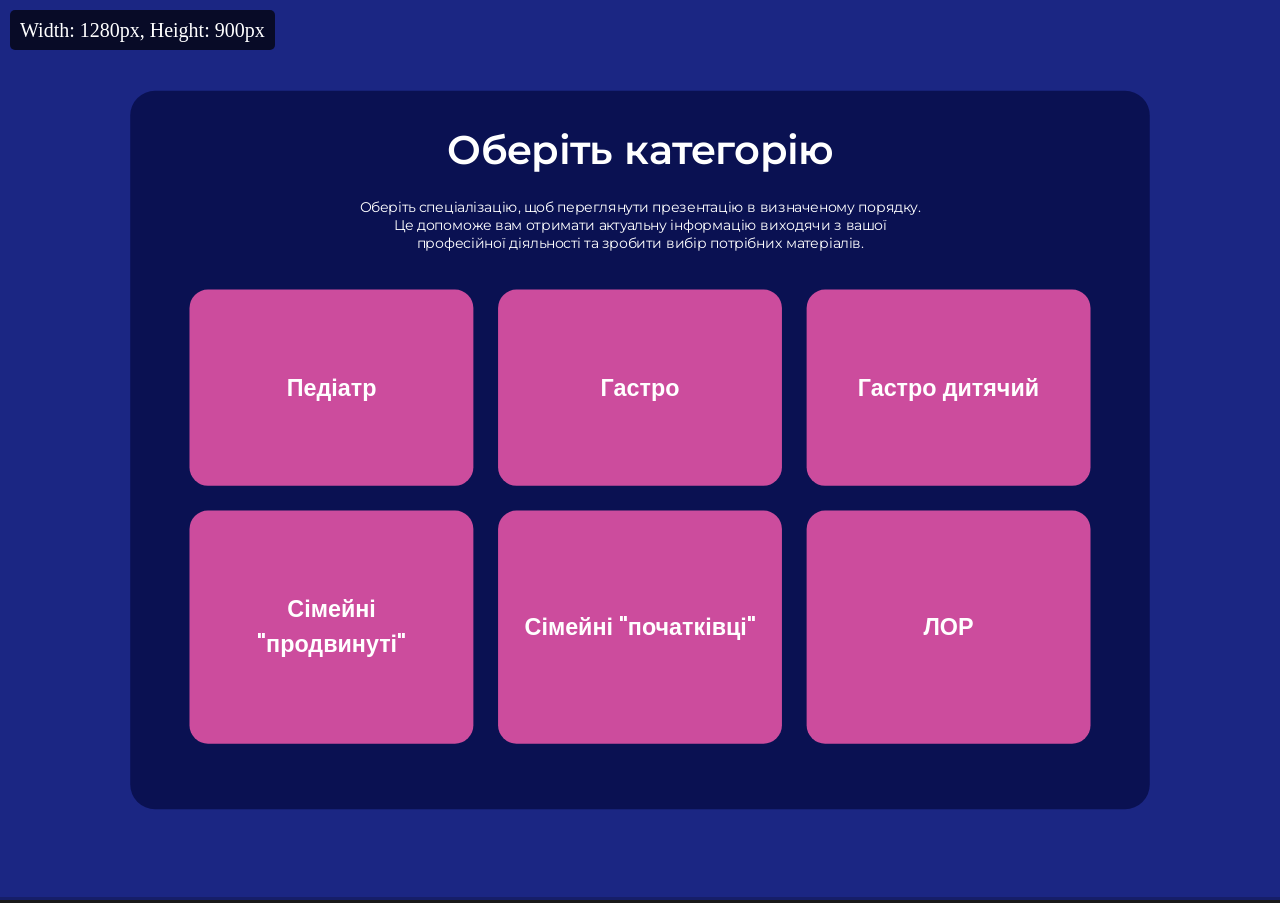
<file: index.html>
<!doctype html>
<html lang="en">
	<head>
		<meta charset="utf-8">
		<meta name="viewport" content="width=device-width, initial-scale=1.0, maximum-scale=1.0, user-scalable=no">

		<title>Presentation</title>

		<link rel="stylesheet" href="dist/reset.css">
		<link rel="stylesheet" href="dist/reveal.css">
		<link rel="stylesheet" href="dist/theme/black.css">
		<link rel="stylesheet" href="css/styles.css">

		<link rel="stylesheet" href="plugin/highlight/monokai.css">
	</head>
	<body>
        <div class="reveal">
            <div class="slides" id="slides-container">
				<section id="slide-0" data-background-color="#1b2683">
					<div class="main-container">
						<h1>Оберіть категорію</h1>
						<p>Оберіть спеціалізацію, щоб переглянути презентацію в визначеному порядку.<br>
						Це допоможе вам отримати актуальну інформацію виходячи з вашої <br>
							професійної діяльності та зробити вибір потрібних матеріалів.</p>

						<div class="main-button-grid">
							<button class="main-button" id="pediatr" onclick="loadSlides('pediatr')">Педіатр</button>
							<button class="main-button" id="gastro" onclick="loadSlides('gastro')">Гастро</button>
							<button class="main-button" id="gastro-kid" onclick="loadSlides('pediatric_gastro')">Гастро дитячий</button>
							<button class="main-button" id="simey-advance" onclick="loadSlides('advanced_family')">Сімейні "продвинуті"</button>
							<button class="main-button" id="simey-begin" onclick="loadSlides('beginner_family')">Сімейні "початківці"</button>
							<button class="main-button" id="lor" onclick="loadSlides('ent')">ЛОР</button>
						</div>
					</div>
				</section>
			</div>
		</div>

		<script src="dist/reveal.js"></script>
		<script src="plugin/notes/notes.js"></script>
		<script src="plugin/markdown/markdown.js"></script>
		<script src="plugin/highlight/highlight.js"></script>
		<script src="js/special.js"></script>
		<script src="js/mapping.js"></script>
        <script src="js/scripts.js"></script>
		<script src="js/subpresentation.js"></script>
		<script src="js/components/renderAnimation.js"></script>
		<script src="js/buttons.js"></script>
		<script>
		Reveal.initialize({
		  controls: false,
		  progress: true,
		  history: true,
		  center: true,
		  transition: 'slide',
		  transitionSpeed: 'slow',
		  mobileViewDistance: 2,
		  mouseWheel: true,
		  disableLayout: false,
		  scrollActivationWidth: null,
		});

		document.addEventListener('DOMContentLoaded', () => {
			document.querySelector('.reveal').style.background = '#f0f0f0';
		});
		</script>
		<script>
			document.querySelectorAll('section').forEach(section => {
				section.style.display = 'flex';
				section.style.justifyContent = 'center';
				section.style.alignItems = 'center';
				section.style.width = '100%';
				section.style.height = '100%';
				section.style.boxSizing = 'border-box';
			});

			function slideToStart() {
				for (i = 0; i < 100; i++) {
					Reveal.prev();
				}
			}


		</script>

	</body>
</html>
</file>
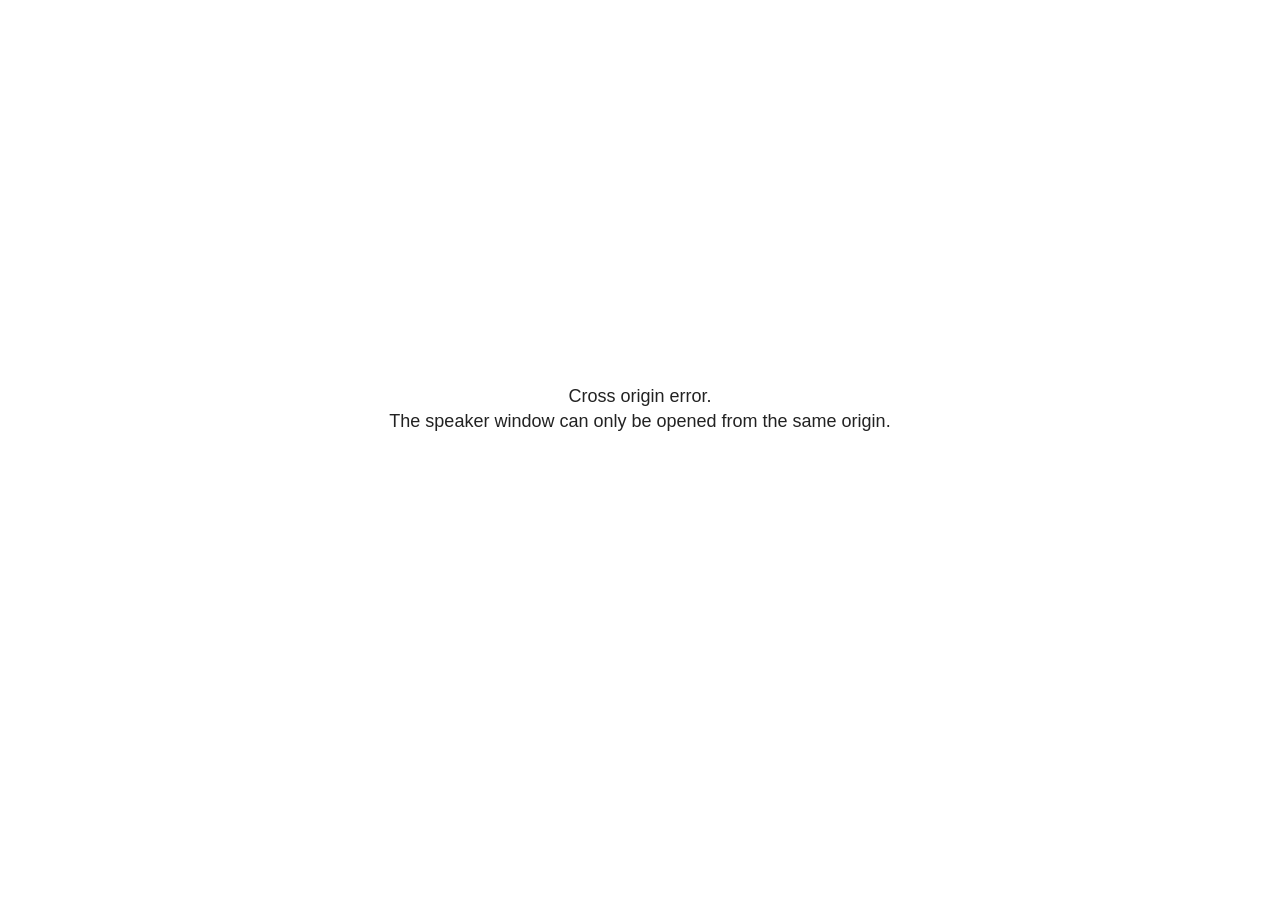
<file: plugin/notes/speaker-view.html>
<!--
	NOTE: You need to build the notes plugin after making changes to this file.
-->
<html lang="en">
	<head>
		<meta charset="utf-8">

		<title>reveal.js - Speaker View</title>

		<style>
			body {
				font-family: Helvetica;
				font-size: 18px;
			}

			#current-slide,
			#upcoming-slide,
			#speaker-controls {
				padding: 6px;
				box-sizing: border-box;
				-moz-box-sizing: border-box;
			}

			#current-slide iframe,
			#upcoming-slide iframe {
				width: 100%;
				height: 100%;
				border: 1px solid #ddd;
			}

			#current-slide .label,
			#upcoming-slide .label {
				position: absolute;
				top: 10px;
				left: 10px;
				z-index: 2;
			}

			#connection-status {
				position: absolute;
				top: 0;
				left: 0;
				width: 100%;
				height: 100%;
				z-index: 20;
				padding: 30% 20% 20% 20%;
				font-size: 18px;
				color: #222;
				background: #fff;
				text-align: center;
				box-sizing: border-box;
				line-height: 1.4;
			}

			.overlay-element {
				height: 34px;
				line-height: 34px;
				padding: 0 10px;
				text-shadow: none;
				background: rgba( 220, 220, 220, 0.8 );
				color: #222;
				font-size: 14px;
			}

			.overlay-element.interactive:hover {
				background: rgba( 220, 220, 220, 1 );
			}

			#current-slide {
				position: absolute;
				width: 60%;
				height: 100%;
				top: 0;
				left: 0;
				padding-right: 0;
			}

			#upcoming-slide {
				position: absolute;
				width: 40%;
				height: 40%;
				right: 0;
				top: 0;
			}

			/* Speaker controls */
			#speaker-controls {
				position: absolute;
				top: 40%;
				right: 0;
				width: 40%;
				height: 60%;
				overflow: auto;
				font-size: 18px;
			}

				.speaker-controls-time.hidden,
				.speaker-controls-notes.hidden {
					display: none;
				}

				.speaker-controls-time .label,
				.speaker-controls-pace .label,
				.speaker-controls-notes .label {
					text-transform: uppercase;
					font-weight: normal;
					font-size: 0.66em;
					color: #666;
					margin: 0;
				}

				.speaker-controls-time, .speaker-controls-pace {
					border-bottom: 1px solid rgba( 200, 200, 200, 0.5 );
					margin-bottom: 10px;
					padding: 10px 16px;
					padding-bottom: 20px;
					cursor: pointer;
				}

				.speaker-controls-time .reset-button {
					opacity: 0;
					float: right;
					color: #666;
					text-decoration: none;
				}
				.speaker-controls-time:hover .reset-button {
					opacity: 1;
				}

				.speaker-controls-time .timer,
				.speaker-controls-time .clock {
					width: 50%;
				}

				.speaker-controls-time .timer,
				.speaker-controls-time .clock,
				.speaker-controls-time .pacing .hours-value,
				.speaker-controls-time .pacing .minutes-value,
				.speaker-controls-time .pacing .seconds-value {
					font-size: 1.9em;
				}

				.speaker-controls-time .timer {
					float: left;
				}

				.speaker-controls-time .clock {
					float: right;
					text-align: right;
				}

				.speaker-controls-time span.mute {
					opacity: 0.3;
				}

				.speaker-controls-time .pacing-title {
					margin-top: 5px;
				}

				.speaker-controls-time .pacing.ahead {
					color: blue;
				}

				.speaker-controls-time .pacing.on-track {
					color: green;
				}

				.speaker-controls-time .pacing.behind {
					color: red;
				}

				.speaker-controls-notes {
					padding: 10px 16px;
				}

				.speaker-controls-notes .value {
					margin-top: 5px;
					line-height: 1.4;
					font-size: 1.2em;
				}

			/* Layout selector */
			#speaker-layout {
				position: absolute;
				top: 10px;
				right: 10px;
				color: #222;
				z-index: 10;
			}
				#speaker-layout select {
					position: absolute;
					width: 100%;
					height: 100%;
					top: 0;
					left: 0;
					border: 0;
					box-shadow: 0;
					cursor: pointer;
					opacity: 0;

					font-size: 1em;
					background-color: transparent;

					-moz-appearance: none;
					-webkit-appearance: none;
					-webkit-tap-highlight-color: rgba(0, 0, 0, 0);
				}

				#speaker-layout select:focus {
					outline: none;
					box-shadow: none;
				}

			.clear {
				clear: both;
			}

			/* Speaker layout: Wide */
			body[data-speaker-layout="wide"] #current-slide,
			body[data-speaker-layout="wide"] #upcoming-slide {
				width: 50%;
				height: 45%;
				padding: 6px;
			}

			body[data-speaker-layout="wide"] #current-slide {
				top: 0;
				left: 0;
			}

			body[data-speaker-layout="wide"] #upcoming-slide {
				top: 0;
				left: 50%;
			}

			body[data-speaker-layout="wide"] #speaker-controls {
				top: 45%;
				left: 0;
				width: 100%;
				height: 50%;
				font-size: 1.25em;
			}

			/* Speaker layout: Tall */
			body[data-speaker-layout="tall"] #current-slide,
			body[data-speaker-layout="tall"] #upcoming-slide {
				width: 45%;
				height: 50%;
				padding: 6px;
			}

			body[data-speaker-layout="tall"] #current-slide {
				top: 0;
				left: 0;
			}

			body[data-speaker-layout="tall"] #upcoming-slide {
				top: 50%;
				left: 0;
			}

			body[data-speaker-layout="tall"] #speaker-controls {
				padding-top: 40px;
				top: 0;
				left: 45%;
				width: 55%;
				height: 100%;
				font-size: 1.25em;
			}

			/* Speaker layout: Notes only */
			body[data-speaker-layout="notes-only"] #current-slide,
			body[data-speaker-layout="notes-only"] #upcoming-slide {
				display: none;
			}

			body[data-speaker-layout="notes-only"] #speaker-controls {
				padding-top: 40px;
				top: 0;
				left: 0;
				width: 100%;
				height: 100%;
				font-size: 1.25em;
			}

			@media screen and (max-width: 1080px) {
				body[data-speaker-layout="default"] #speaker-controls {
					font-size: 16px;
				}
			}

			@media screen and (max-width: 900px) {
				body[data-speaker-layout="default"] #speaker-controls {
					font-size: 14px;
				}
			}

			@media screen and (max-width: 800px) {
				body[data-speaker-layout="default"] #speaker-controls {
					font-size: 12px;
				}
			}

		</style>
	</head>

	<body>

		<div id="connection-status">Loading speaker view...</div>

		<div id="current-slide"></div>
		<div id="upcoming-slide"><span class="overlay-element label">Upcoming</span></div>
		<div id="speaker-controls">
			<div class="speaker-controls-time">
				<h4 class="label">Time <span class="reset-button">Click to Reset</span></h4>
				<div class="clock">
					<span class="clock-value">0:00 AM</span>
				</div>
				<div class="timer">
					<span class="hours-value">00</span><span class="minutes-value">:00</span><span class="seconds-value">:00</span>
				</div>
				<div class="clear"></div>

				<h4 class="label pacing-title" style="display: none">Pacing – Time to finish current slide</h4>
				<div class="pacing" style="display: none">
					<span class="hours-value">00</span><span class="minutes-value">:00</span><span class="seconds-value">:00</span>
				</div>
			</div>

			<div class="speaker-controls-notes hidden">
				<h4 class="label">Notes</h4>
				<div class="value"></div>
			</div>
		</div>
		<div id="speaker-layout" class="overlay-element interactive">
			<span class="speaker-layout-label"></span>
			<select class="speaker-layout-dropdown"></select>
		</div>

		<script>

			(function() {

				var notes,
					notesValue,
					currentState,
					currentSlide,
					upcomingSlide,
					layoutLabel,
					layoutDropdown,
					pendingCalls = {},
					lastRevealApiCallId = 0,
					connected = false

				var connectionStatus = document.querySelector( '#connection-status' );

				var SPEAKER_LAYOUTS = {
					'default': 'Default',
					'wide': 'Wide',
					'tall': 'Tall',
					'notes-only': 'Notes only'
				};

				setupLayout();

				let openerOrigin;

				try {
					openerOrigin = window.opener.location.origin;
				}
				catch ( error ) { console.warn( error ) }

				// In order to prevent XSS, the speaker view will only run if its
				// opener has the same origin as itself
				if( window.location.origin !== openerOrigin ) {
					connectionStatus.innerHTML = 'Cross origin error.<br>The speaker window can only be opened from the same origin.';
					return;
				}

				var connectionTimeout = setTimeout( function() {
					connectionStatus.innerHTML = 'Error connecting to main window.<br>Please try closing and reopening the speaker view.';
				}, 5000 );

				window.addEventListener( 'message', function( event ) {

					// Validate the origin of all messages to avoid parsing messages
					// that aren't meant for us. Ignore when running off file:// so
					// that the speaker view continues to work without a web server.
					if( window.location.origin !== event.origin && window.location.origin !== 'file://' ) {
						return
					}

					clearTimeout( connectionTimeout );
					connectionStatus.style.display = 'none';

					var data = JSON.parse( event.data );

					// The overview mode is only useful to the reveal.js instance
					// where navigation occurs so we don't sync it
					if( data.state ) delete data.state.overview;

					// Messages sent by the notes plugin inside of the main window
					if( data && data.namespace === 'reveal-notes' ) {
						if( data.type === 'connect' ) {
							handleConnectMessage( data );
						}
						else if( data.type === 'state' ) {
							handleStateMessage( data );
						}
						else if( data.type === 'return' ) {
							pendingCalls[data.callId](data.result);
							delete pendingCalls[data.callId];
						}
					}
					// Messages sent by the reveal.js inside of the current slide preview
					else if( data && data.namespace === 'reveal' ) {
						if( /ready/.test( data.eventName ) ) {
							// Send a message back to notify that the handshake is complete
							window.opener.postMessage( JSON.stringify({ namespace: 'reveal-notes', type: 'connected'} ), '*' );
						}
						else if( /slidechanged|fragmentshown|fragmenthidden|paused|resumed/.test( data.eventName ) && currentState !== JSON.stringify( data.state ) ) {

							dispatchStateToMainWindow( data.state );

						}
					}

				} );

				/**
				 * Updates the presentation in the main window to match the state
				 * of the presentation in the notes window.
				 */
				const dispatchStateToMainWindow = debounce(( state ) => {
					window.opener.postMessage( JSON.stringify({ method: 'setState', args: [ state ]} ), '*' );
				}, 500);

				/**
				 * Asynchronously calls the Reveal.js API of the main frame.
				 */
				function callRevealApi( methodName, methodArguments, callback ) {

					var callId = ++lastRevealApiCallId;
					pendingCalls[callId] = callback;
					window.opener.postMessage( JSON.stringify( {
						namespace: 'reveal-notes',
						type: 'call',
						callId: callId,
						methodName: methodName,
						arguments: methodArguments
					} ), '*' );

				}

				/**
				 * Called when the main window is trying to establish a
				 * connection.
				 */
				function handleConnectMessage( data ) {

					if( connected === false ) {
						connected = true;

						setupIframes( data );
						setupKeyboard();
						setupNotes();
						setupTimer();
						setupHeartbeat();
					}

				}

				/**
				 * Called when the main window sends an updated state.
				 */
				function handleStateMessage( data ) {

					// Store the most recently set state to avoid circular loops
					// applying the same state
					currentState = JSON.stringify( data.state );

					// No need for updating the notes in case of fragment changes
					if ( data.notes ) {
						notes.classList.remove( 'hidden' );
						notesValue.style.whiteSpace = data.whitespace;
						if( data.markdown ) {
							notesValue.innerHTML = marked( data.notes );
						}
						else {
							notesValue.innerHTML = data.notes;
						}
					}
					else {
						notes.classList.add( 'hidden' );
					}

					// Update the note slides
					currentSlide.contentWindow.postMessage( JSON.stringify({ method: 'setState', args: [ data.state ] }), '*' );
					upcomingSlide.contentWindow.postMessage( JSON.stringify({ method: 'setState', args: [ data.state ] }), '*' );
					upcomingSlide.contentWindow.postMessage( JSON.stringify({ method: 'next' }), '*' );

				}

				// Limit to max one state update per X ms
				handleStateMessage = debounce( handleStateMessage, 200 );

				/**
				 * Forward keyboard events to the current slide window.
				 * This enables keyboard events to work even if focus
				 * isn't set on the current slide iframe.
				 *
				 * Block F5 default handling, it reloads and disconnects
				 * the speaker notes window.
				 */
				function setupKeyboard() {

					document.addEventListener( 'keydown', function( event ) {
						if( event.keyCode === 116 || ( event.metaKey && event.keyCode === 82 ) ) {
							event.preventDefault();
							return false;
						}
						currentSlide.contentWindow.postMessage( JSON.stringify({ method: 'triggerKey', args: [ event.keyCode ] }), '*' );
					} );

				}

				/**
				 * Creates the preview iframes.
				 */
				function setupIframes( data ) {

					var params = [
						'receiver',
						'progress=false',
						'history=false',
						'transition=none',
						'autoSlide=0',
						'backgroundTransition=none'
					].join( '&' );

					var urlSeparator = /\?/.test(data.url) ? '&' : '?';
					var hash = '#/' + data.state.indexh + '/' + data.state.indexv;
					var currentURL = data.url + urlSeparator + params + '&scrollActivationWidth=false&postMessageEvents=true' + hash;
					var upcomingURL = data.url + urlSeparator + params + '&scrollActivationWidth=false&controls=false' + hash;

					currentSlide = document.createElement( 'iframe' );
					currentSlide.setAttribute( 'width', 1280 );
					currentSlide.setAttribute( 'height', 1024 );
					currentSlide.setAttribute( 'src', currentURL );
					document.querySelector( '#current-slide' ).appendChild( currentSlide );

					upcomingSlide = document.createElement( 'iframe' );
					upcomingSlide.setAttribute( 'width', 640 );
					upcomingSlide.setAttribute( 'height', 512 );
					upcomingSlide.setAttribute( 'src', upcomingURL );
					document.querySelector( '#upcoming-slide' ).appendChild( upcomingSlide );

				}

				/**
				 * Setup the notes UI.
				 */
				function setupNotes() {

					notes = document.querySelector( '.speaker-controls-notes' );
					notesValue = document.querySelector( '.speaker-controls-notes .value' );

				}

				/**
				 * We send out a heartbeat at all times to ensure we can
				 * reconnect with the main presentation window after reloads.
				 */
				function setupHeartbeat() {

					setInterval( () => {
						window.opener.postMessage( JSON.stringify({ namespace: 'reveal-notes', type: 'heartbeat'} ), '*' );
					}, 1000 );

				}

				function getTimings( callback ) {

					callRevealApi( 'getSlidesAttributes', [], function ( slideAttributes ) {
						callRevealApi( 'getConfig', [], function ( config ) {
							var totalTime = config.totalTime;
							var minTimePerSlide = config.minimumTimePerSlide || 0;
							var defaultTiming = config.defaultTiming;
							if ((defaultTiming == null) && (totalTime == null)) {
								callback(null);
								return;
							}
							// Setting totalTime overrides defaultTiming
							if (totalTime) {
								defaultTiming = 0;
							}
							var timings = [];
							for ( var i in slideAttributes ) {
								var slide = slideAttributes[ i ];
								var timing = defaultTiming;
								if( slide.hasOwnProperty( 'data-timing' )) {
									var t = slide[ 'data-timing' ];
									timing = parseInt(t);
									if( isNaN(timing) ) {
										console.warn("Could not parse timing '" + t + "' of slide " + i + "; using default of " + defaultTiming);
										timing = defaultTiming;
									}
								}
								timings.push(timing);
							}
							if ( totalTime ) {
								// After we've allocated time to individual slides, we summarize it and
								// subtract it from the total time
								var remainingTime = totalTime - timings.reduce( function(a, b) { return a + b; }, 0 );
								// The remaining time is divided by the number of slides that have 0 seconds
								// allocated at the moment, giving the average time-per-slide on the remaining slides
								var remainingSlides = (timings.filter( function(x) { return x == 0 }) ).length
								var timePerSlide = Math.round( remainingTime / remainingSlides, 0 )
								// And now we replace every zero-value timing with that average
								timings = timings.map( function(x) { return (x==0 ? timePerSlide : x) } );
							}
							var slidesUnderMinimum = timings.filter( function(x) { return (x < minTimePerSlide) } ).length
							if ( slidesUnderMinimum ) {
								message = "The pacing time for " + slidesUnderMinimum + " slide(s) is under the configured minimum of " + minTimePerSlide + " seconds. Check the data-timing attribute on individual slides, or consider increasing the totalTime or minimumTimePerSlide configuration options (or removing some slides).";
								alert(message);
							}
							callback( timings );
						} );
					} );

				}

				/**
				 * Return the number of seconds allocated for presenting
				 * all slides up to and including this one.
				 */
				function getTimeAllocated( timings, callback ) {

					callRevealApi( 'getSlidePastCount', [], function ( currentSlide ) {
						var allocated = 0;
						for (var i in timings.slice(0, currentSlide + 1)) {
							allocated += timings[i];
						}
						callback( allocated );
					} );

				}

				/**
				 * Create the timer and clock and start updating them
				 * at an interval.
				 */
				function setupTimer() {

					var start = new Date(),
					timeEl = document.querySelector( '.speaker-controls-time' ),
					clockEl = timeEl.querySelector( '.clock-value' ),
					hoursEl = timeEl.querySelector( '.hours-value' ),
					minutesEl = timeEl.querySelector( '.minutes-value' ),
					secondsEl = timeEl.querySelector( '.seconds-value' ),
					pacingTitleEl = timeEl.querySelector( '.pacing-title' ),
					pacingEl = timeEl.querySelector( '.pacing' ),
					pacingHoursEl = pacingEl.querySelector( '.hours-value' ),
					pacingMinutesEl = pacingEl.querySelector( '.minutes-value' ),
					pacingSecondsEl = pacingEl.querySelector( '.seconds-value' );

					var timings = null;
					getTimings( function ( _timings ) {

						timings = _timings;
						if (_timings !== null) {
							pacingTitleEl.style.removeProperty('display');
							pacingEl.style.removeProperty('display');
						}

						// Update once directly
						_updateTimer();

						// Then update every second
						setInterval( _updateTimer, 1000 );

					} );


					function _resetTimer() {

						if (timings == null) {
							start = new Date();
							_updateTimer();
						}
						else {
							// Reset timer to beginning of current slide
							getTimeAllocated( timings, function ( slideEndTimingSeconds ) {
								var slideEndTiming = slideEndTimingSeconds * 1000;
								callRevealApi( 'getSlidePastCount', [], function ( currentSlide ) {
									var currentSlideTiming = timings[currentSlide] * 1000;
									var previousSlidesTiming = slideEndTiming - currentSlideTiming;
									var now = new Date();
									start = new Date(now.getTime() - previousSlidesTiming);
									_updateTimer();
								} );
							} );
						}

					}

					timeEl.addEventListener( 'click', function() {
						_resetTimer();
						return false;
					} );

					function _displayTime( hrEl, minEl, secEl, time) {

						var sign = Math.sign(time) == -1 ? "-" : "";
						time = Math.abs(Math.round(time / 1000));
						var seconds = time % 60;
						var minutes = Math.floor( time / 60 ) % 60 ;
						var hours = Math.floor( time / ( 60 * 60 )) ;
						hrEl.innerHTML = sign + zeroPadInteger( hours );
						if (hours == 0) {
							hrEl.classList.add( 'mute' );
						}
						else {
							hrEl.classList.remove( 'mute' );
						}
						minEl.innerHTML = ':' + zeroPadInteger( minutes );
						if (hours == 0 && minutes == 0) {
							minEl.classList.add( 'mute' );
						}
						else {
							minEl.classList.remove( 'mute' );
						}
						secEl.innerHTML = ':' + zeroPadInteger( seconds );
					}

					function _updateTimer() {

						var diff, hours, minutes, seconds,
						now = new Date();

						diff = now.getTime() - start.getTime();

						clockEl.innerHTML = now.toLocaleTimeString( 'en-US', { hour12: true, hour: '2-digit', minute:'2-digit' } );
						_displayTime( hoursEl, minutesEl, secondsEl, diff );
						if (timings !== null) {
							_updatePacing(diff);
						}

					}

					function _updatePacing(diff) {

						getTimeAllocated( timings, function ( slideEndTimingSeconds ) {
							var slideEndTiming = slideEndTimingSeconds * 1000;

							callRevealApi( 'getSlidePastCount', [], function ( currentSlide ) {
								var currentSlideTiming = timings[currentSlide] * 1000;
								var timeLeftCurrentSlide = slideEndTiming - diff;
								if (timeLeftCurrentSlide < 0) {
									pacingEl.className = 'pacing behind';
								}
								else if (timeLeftCurrentSlide < currentSlideTiming) {
									pacingEl.className = 'pacing on-track';
								}
								else {
									pacingEl.className = 'pacing ahead';
								}
								_displayTime( pacingHoursEl, pacingMinutesEl, pacingSecondsEl, timeLeftCurrentSlide );
							} );
						} );
					}

				}

				/**
				 * Sets up the speaker view layout and layout selector.
				 */
				function setupLayout() {

					layoutDropdown = document.querySelector( '.speaker-layout-dropdown' );
					layoutLabel = document.querySelector( '.speaker-layout-label' );

					// Render the list of available layouts
					for( var id in SPEAKER_LAYOUTS ) {
						var option = document.createElement( 'option' );
						option.setAttribute( 'value', id );
						option.textContent = SPEAKER_LAYOUTS[ id ];
						layoutDropdown.appendChild( option );
					}

					// Monitor the dropdown for changes
					layoutDropdown.addEventListener( 'change', function( event ) {

						setLayout( layoutDropdown.value );

					}, false );

					// Restore any currently persisted layout
					setLayout( getLayout() );

				}

				/**
				 * Sets a new speaker view layout. The layout is persisted
				 * in local storage.
				 */
				function setLayout( value ) {

					var title = SPEAKER_LAYOUTS[ value ];

					layoutLabel.innerHTML = 'Layout' + ( title ? ( ': ' + title ) : '' );
					layoutDropdown.value = value;

					document.body.setAttribute( 'data-speaker-layout', value );

					// Persist locally
					if( supportsLocalStorage() ) {
						window.localStorage.setItem( 'reveal-speaker-layout', value );
					}

				}

				/**
				 * Returns the ID of the most recently set speaker layout
				 * or our default layout if none has been set.
				 */
				function getLayout() {

					if( supportsLocalStorage() ) {
						var layout = window.localStorage.getItem( 'reveal-speaker-layout' );
						if( layout ) {
							return layout;
						}
					}

					// Default to the first record in the layouts hash
					for( var id in SPEAKER_LAYOUTS ) {
						return id;
					}

				}

				function supportsLocalStorage() {

					try {
						localStorage.setItem('test', 'test');
						localStorage.removeItem('test');
						return true;
					}
					catch( e ) {
						return false;
					}

				}

				function zeroPadInteger( num ) {

					var str = '00' + parseInt( num );
					return str.substring( str.length - 2 );

				}

				/**
				 * Limits the frequency at which a function can be called.
				 */
				function debounce( fn, ms ) {

					var lastTime = 0,
						timeout;

					return function() {

						var args = arguments;
						var context = this;

						clearTimeout( timeout );

						var timeSinceLastCall = Date.now() - lastTime;
						if( timeSinceLastCall > ms ) {
							fn.apply( context, args );
							lastTime = Date.now();
						}
						else {
							timeout = setTimeout( function() {
								fn.apply( context, args );
								lastTime = Date.now();
							}, ms - timeSinceLastCall );
						}

					}

				}

			})();

		</script>
	</body>
</html>
</file>
<file: dist/reveal.css>
/**
 * reveal.js 5.1.0
 * https://revealjs.com
 * MIT licensed
 *
 * Copyright (C) 2011-2024 Hakim El Hattab, https://hakim.se
 */

.reveal .r-stretch,.reveal .stretch{max-width:none;max-height:none}.reveal pre.r-stretch code,.reveal pre.stretch code{height:100%;max-height:100%;box-sizing:border-box}.reveal .r-fit-text{display:inline-block;white-space:nowrap}.reveal .r-stack{display:grid;grid-template-rows:100%}.reveal .r-stack>*{grid-area:1/1;margin:auto}.reveal .r-hstack,.reveal .r-vstack{display:flex}.reveal .r-hstack img,.reveal .r-hstack video,.reveal .r-vstack img,.reveal .r-vstack video{min-width:0;min-height:0;object-fit:contain}.reveal .r-vstack{flex-direction:column;align-items:center;justify-content:center}.reveal .r-hstack{flex-direction:row;align-items:center;justify-content:center}.reveal .items-stretch{align-items:stretch}.reveal .items-start{align-items:flex-start}.reveal .items-center{align-items:center}.reveal .items-end{align-items:flex-end}.reveal .justify-between{justify-content:space-between}.reveal .justify-around{justify-content:space-around}.reveal .justify-start{justify-content:flex-start}.reveal .justify-center{justify-content:center}.reveal .justify-end{justify-content:flex-end}html.reveal-full-page{width:100%;height:100%;height:100vh;height:calc(var(--vh,1vh) * 100);height:100svh;overflow:hidden}.reveal-viewport{height:100%;overflow:hidden;position:relative;line-height:1;margin:0;background-color:#fff;color:#000;--r-controls-spacing:12px}.reveal-viewport:fullscreen{top:0!important;left:0!important;width:100%!important;height:100%!important;transform:none!important}.reveal .fragment{transition:all .2s ease}.reveal .fragment:not(.custom){opacity:0;visibility:hidden;will-change:opacity}.reveal .fragment.visible{opacity:1;visibility:inherit}.reveal .fragment.disabled{transition:none}.reveal .fragment.grow{opacity:1;visibility:inherit}.reveal .fragment.grow.visible{transform:scale(1.3)}.reveal .fragment.shrink{opacity:1;visibility:inherit}.reveal .fragment.shrink.visible{transform:scale(.7)}.reveal .fragment.zoom-in{transform:scale(.1)}.reveal .fragment.zoom-in.visible{transform:none}.reveal .fragment.fade-out{opacity:1;visibility:inherit}.reveal .fragment.fade-out.visible{opacity:0;visibility:hidden}.reveal .fragment.semi-fade-out{opacity:1;visibility:inherit}.reveal .fragment.semi-fade-out.visible{opacity:.5;visibility:inherit}.reveal .fragment.strike{opacity:1;visibility:inherit}.reveal .fragment.strike.visible{text-decoration:line-through}.reveal .fragment.fade-up{transform:translate(0,40px)}.reveal .fragment.fade-up.visible{transform:translate(0,0)}.reveal .fragment.fade-down{transform:translate(0,-40px)}.reveal .fragment.fade-down.visible{transform:translate(0,0)}.reveal .fragment.fade-right{transform:translate(-40px,0)}.reveal .fragment.fade-right.visible{transform:translate(0,0)}.reveal .fragment.fade-left{transform:translate(40px,0)}.reveal .fragment.fade-left.visible{transform:translate(0,0)}.reveal .fragment.current-visible,.reveal .fragment.fade-in-then-out{opacity:0;visibility:hidden}.reveal .fragment.current-visible.current-fragment,.reveal .fragment.fade-in-then-out.current-fragment{opacity:1;visibility:inherit}.reveal .fragment.fade-in-then-semi-out{opacity:0;visibility:hidden}.reveal .fragment.fade-in-then-semi-out.visible{opacity:.5;visibility:inherit}.reveal .fragment.fade-in-then-semi-out.current-fragment{opacity:1;visibility:inherit}.reveal .fragment.highlight-blue,.reveal .fragment.highlight-current-blue,.reveal .fragment.highlight-current-green,.reveal .fragment.highlight-current-red,.reveal .fragment.highlight-green,.reveal .fragment.highlight-red{opacity:1;visibility:inherit}.reveal .fragment.highlight-red.visible{color:#ff2c2d}.reveal .fragment.highlight-green.visible{color:#17ff2e}.reveal .fragment.highlight-blue.visible{color:#1b91ff}.reveal .fragment.highlight-current-red.current-fragment{color:#ff2c2d}.reveal .fragment.highlight-current-green.current-fragment{color:#17ff2e}.reveal .fragment.highlight-current-blue.current-fragment{color:#1b91ff}.reveal:after{content:"";font-style:italic}.reveal iframe{z-index:1}.reveal a{position:relative}@keyframes bounce-right{0%,10%,25%,40%,50%{transform:translateX(0)}20%{transform:translateX(10px)}30%{transform:translateX(-5px)}}@keyframes bounce-left{0%,10%,25%,40%,50%{transform:translateX(0)}20%{transform:translateX(-10px)}30%{transform:translateX(5px)}}@keyframes bounce-down{0%,10%,25%,40%,50%{transform:translateY(0)}20%{transform:translateY(10px)}30%{transform:translateY(-5px)}}.reveal .controls{display:none;position:absolute;top:auto;bottom:var(--r-controls-spacing);right:var(--r-controls-spacing);left:auto;z-index:11;color:#000;pointer-events:none;font-size:10px}.reveal .controls button{position:absolute;padding:0;background-color:transparent;border:0;outline:0;cursor:pointer;color:currentColor;transform:scale(.9999);transition:color .2s ease,opacity .2s ease,transform .2s ease;z-index:2;pointer-events:auto;font-size:inherit;visibility:hidden;opacity:0;-webkit-appearance:none;-webkit-tap-highlight-color:transparent}.reveal .controls .controls-arrow:after,.reveal .controls .controls-arrow:before{content:"";position:absolute;top:0;left:0;width:2.6em;height:.5em;border-radius:.25em;background-color:currentColor;transition:all .15s ease,background-color .8s ease;transform-origin:.2em 50%;will-change:transform}.reveal .controls .controls-arrow{position:relative;width:3.6em;height:3.6em}.reveal .controls .controls-arrow:before{transform:translateX(.5em) translateY(1.55em) rotate(45deg)}.reveal .controls .controls-arrow:after{transform:translateX(.5em) translateY(1.55em) rotate(-45deg)}.reveal .controls .controls-arrow:hover:before{transform:translateX(.5em) translateY(1.55em) rotate(40deg)}.reveal .controls .controls-arrow:hover:after{transform:translateX(.5em) translateY(1.55em) rotate(-40deg)}.reveal .controls .controls-arrow:active:before{transform:translateX(.5em) translateY(1.55em) rotate(36deg)}.reveal .controls .controls-arrow:active:after{transform:translateX(.5em) translateY(1.55em) rotate(-36deg)}.reveal .controls .navigate-left{right:6.4em;bottom:3.2em;transform:translateX(-10px)}.reveal .controls .navigate-left.highlight{animation:bounce-left 2s 50 both ease-out}.reveal .controls .navigate-right{right:0;bottom:3.2em;transform:translateX(10px)}.reveal .controls .navigate-right .controls-arrow{transform:rotate(180deg)}.reveal .controls .navigate-right.highlight{animation:bounce-right 2s 50 both ease-out}.reveal .controls .navigate-up{right:3.2em;bottom:6.4em;transform:translateY(-10px)}.reveal .controls .navigate-up .controls-arrow{transform:rotate(90deg)}.reveal .controls .navigate-down{right:3.2em;bottom:-1.4em;padding-bottom:1.4em;transform:translateY(10px)}.reveal .controls .navigate-down .controls-arrow{transform:rotate(-90deg)}.reveal .controls .navigate-down.highlight{animation:bounce-down 2s 50 both ease-out}.reveal .controls[data-controls-back-arrows=faded] .navigate-up.enabled{opacity:.3}.reveal .controls[data-controls-back-arrows=faded] .navigate-up.enabled:hover{opacity:1}.reveal .controls[data-controls-back-arrows=hidden] .navigate-up.enabled{opacity:0;visibility:hidden}.reveal .controls .enabled{visibility:visible;opacity:.9;cursor:pointer;transform:none}.reveal .controls .enabled.fragmented{opacity:.5}.reveal .controls .enabled.fragmented:hover,.reveal .controls .enabled:hover{opacity:1}.reveal:not(.rtl) .controls[data-controls-back-arrows=faded] .navigate-left.enabled{opacity:.3}.reveal:not(.rtl) .controls[data-controls-back-arrows=faded] .navigate-left.enabled:hover{opacity:1}.reveal:not(.rtl) .controls[data-controls-back-arrows=hidden] .navigate-left.enabled{opacity:0;visibility:hidden}.reveal.rtl .controls[data-controls-back-arrows=faded] .navigate-right.enabled{opacity:.3}.reveal.rtl .controls[data-controls-back-arrows=faded] .navigate-right.enabled:hover{opacity:1}.reveal.rtl .controls[data-controls-back-arrows=hidden] .navigate-right.enabled{opacity:0;visibility:hidden}.reveal[data-navigation-mode=linear].has-horizontal-slides .navigate-down,.reveal[data-navigation-mode=linear].has-horizontal-slides .navigate-up{display:none}.reveal:not(.has-vertical-slides) .controls .navigate-left,.reveal[data-navigation-mode=linear].has-horizontal-slides .navigate-left{bottom:1.4em;right:5.5em}.reveal:not(.has-vertical-slides) .controls .navigate-right,.reveal[data-navigation-mode=linear].has-horizontal-slides .navigate-right{bottom:1.4em;right:.5em}.reveal:not(.has-horizontal-slides) .controls .navigate-up{right:1.4em;bottom:5em}.reveal:not(.has-horizontal-slides) .controls .navigate-down{right:1.4em;bottom:.5em}.reveal.has-dark-background .controls{color:#fff}.reveal.has-light-background .controls{color:#000}.reveal.no-hover .controls .controls-arrow:active:before,.reveal.no-hover .controls .controls-arrow:hover:before{transform:translateX(.5em) translateY(1.55em) rotate(45deg)}.reveal.no-hover .controls .controls-arrow:active:after,.reveal.no-hover .controls .controls-arrow:hover:after{transform:translateX(.5em) translateY(1.55em) rotate(-45deg)}@media screen and (min-width:500px){.reveal-viewport{--r-controls-spacing:0.8em}.reveal .controls[data-controls-layout=edges]{top:0;right:0;bottom:0;left:0}.reveal .controls[data-controls-layout=edges] .navigate-down,.reveal .controls[data-controls-layout=edges] .navigate-left,.reveal .controls[data-controls-layout=edges] .navigate-right,.reveal .controls[data-controls-layout=edges] .navigate-up{bottom:auto;right:auto}.reveal .controls[data-controls-layout=edges] .navigate-left{top:50%;left:var(--r-controls-spacing);margin-top:-1.8em}.reveal .controls[data-controls-layout=edges] .navigate-right{top:50%;right:var(--r-controls-spacing);margin-top:-1.8em}.reveal .controls[data-controls-layout=edges] .navigate-up{top:var(--r-controls-spacing);left:50%;margin-left:-1.8em}.reveal .controls[data-controls-layout=edges] .navigate-down{bottom:calc(var(--r-controls-spacing) - 1.4em + .3em);left:50%;margin-left:-1.8em}}.reveal .progress{position:absolute;display:none;height:3px;width:100%;bottom:0;left:0;z-index:10;background-color:rgba(0,0,0,.2);color:#fff}.reveal .progress:after{content:"";display:block;position:absolute;height:10px;width:100%;top:-10px}.reveal .progress span{display:block;height:100%;width:100%;background-color:currentColor;transition:transform .8s cubic-bezier(.26,.86,.44,.985);transform-origin:0 0;transform:scaleX(0)}.reveal .slide-number{position:absolute;display:block;right:8px;bottom:8px;z-index:31;font-family:Helvetica,sans-serif;font-size:12px;line-height:1;color:#fff;background-color:rgba(0,0,0,.4);padding:5px}.reveal .slide-number a{color:currentColor}.reveal .slide-number-delimiter{margin:0 3px}.reveal{position:relative;width:100%;height:100%;overflow:hidden;touch-action:pinch-zoom}.reveal.embedded{touch-action:pan-y}.reveal.embedded.is-vertical-slide{touch-action:none}.reveal .slides{position:absolute;width:100%;height:100%;top:0;right:0;bottom:0;left:0;margin:auto;pointer-events:none;overflow:visible;z-index:1;text-align:center;perspective:600px;perspective-origin:50% 40%}.reveal .slides>section{perspective:600px}.reveal .slides>section,.reveal .slides>section>section{display:none;position:absolute;width:100%;pointer-events:auto;z-index:10;transform-style:flat;transition:transform-origin .8s cubic-bezier(.26,.86,.44,.985),transform .8s cubic-bezier(.26,.86,.44,.985),visibility .8s cubic-bezier(.26,.86,.44,.985),opacity .8s cubic-bezier(.26,.86,.44,.985)}.reveal[data-transition-speed=fast] .slides section{transition-duration:.4s}.reveal[data-transition-speed=slow] .slides section{transition-duration:1.2s}.reveal .slides section[data-transition-speed=fast]{transition-duration:.4s}.reveal .slides section[data-transition-speed=slow]{transition-duration:1.2s}.reveal .slides>section.stack{padding-top:0;padding-bottom:0;pointer-events:none;height:100%}.reveal .slides>section.present,.reveal .slides>section>section.present{display:block;z-index:11;opacity:1}.reveal .slides>section:empty,.reveal .slides>section>section:empty,.reveal .slides>section>section[data-background-interactive],.reveal .slides>section[data-background-interactive]{pointer-events:none}.reveal.center,.reveal.center .slides,.reveal.center .slides section{min-height:0!important}.reveal .slides>section:not(.present),.reveal .slides>section>section:not(.present){pointer-events:none}.reveal.overview .slides>section,.reveal.overview .slides>section>section{pointer-events:auto}.reveal .slides>section.future,.reveal .slides>section.future>section,.reveal .slides>section.past,.reveal .slides>section.past>section,.reveal .slides>section>section.future,.reveal .slides>section>section.past{opacity:0}.reveal .slides>section[data-transition=slide].past,.reveal .slides>section[data-transition~=slide-out].past,.reveal.slide .slides>section:not([data-transition]).past{transform:translate(-150%,0)}.reveal .slides>section[data-transition=slide].future,.reveal .slides>section[data-transition~=slide-in].future,.reveal.slide .slides>section:not([data-transition]).future{transform:translate(150%,0)}.reveal .slides>section>section[data-transition=slide].past,.reveal .slides>section>section[data-transition~=slide-out].past,.reveal.slide .slides>section>section:not([data-transition]).past{transform:translate(0,-150%)}.reveal .slides>section>section[data-transition=slide].future,.reveal .slides>section>section[data-transition~=slide-in].future,.reveal.slide .slides>section>section:not([data-transition]).future{transform:translate(0,150%)}.reveal .slides>section[data-transition=linear].past,.reveal .slides>section[data-transition~=linear-out].past,.reveal.linear .slides>section:not([data-transition]).past{transform:translate(-150%,0)}.reveal .slides>section[data-transition=linear].future,.reveal .slides>section[data-transition~=linear-in].future,.reveal.linear .slides>section:not([data-transition]).future{transform:translate(150%,0)}.reveal .slides>section>section[data-transition=linear].past,.reveal .slides>section>section[data-transition~=linear-out].past,.reveal.linear .slides>section>section:not([data-transition]).past{transform:translate(0,-150%)}.reveal .slides>section>section[data-transition=linear].future,.reveal .slides>section>section[data-transition~=linear-in].future,.reveal.linear .slides>section>section:not([data-transition]).future{transform:translate(0,150%)}.reveal .slides section[data-transition=default].stack,.reveal.default .slides section.stack{transform-style:preserve-3d}.reveal .slides>section[data-transition=default].past,.reveal .slides>section[data-transition~=default-out].past,.reveal.default .slides>section:not([data-transition]).past{transform:translate3d(-100%,0,0) rotateY(-90deg) translate3d(-100%,0,0)}.reveal .slides>section[data-transition=default].future,.reveal .slides>section[data-transition~=default-in].future,.reveal.default .slides>section:not([data-transition]).future{transform:translate3d(100%,0,0) rotateY(90deg) translate3d(100%,0,0)}.reveal .slides>section>section[data-transition=default].past,.reveal .slides>section>section[data-transition~=default-out].past,.reveal.default .slides>section>section:not([data-transition]).past{transform:translate3d(0,-300px,0) rotateX(70deg) translate3d(0,-300px,0)}.reveal .slides>section>section[data-transition=default].future,.reveal .slides>section>section[data-transition~=default-in].future,.reveal.default .slides>section>section:not([data-transition]).future{transform:translate3d(0,300px,0) rotateX(-70deg) translate3d(0,300px,0)}.reveal .slides section[data-transition=convex].stack,.reveal.convex .slides section.stack{transform-style:preserve-3d}.reveal .slides>section[data-transition=convex].past,.reveal .slides>section[data-transition~=convex-out].past,.reveal.convex .slides>section:not([data-transition]).past{transform:translate3d(-100%,0,0) rotateY(-90deg) translate3d(-100%,0,0)}.reveal .slides>section[data-transition=convex].future,.reveal .slides>section[data-transition~=convex-in].future,.reveal.convex .slides>section:not([data-transition]).future{transform:translate3d(100%,0,0) rotateY(90deg) translate3d(100%,0,0)}.reveal .slides>section>section[data-transition=convex].past,.reveal .slides>section>section[data-transition~=convex-out].past,.reveal.convex .slides>section>section:not([data-transition]).past{transform:translate3d(0,-300px,0) rotateX(70deg) translate3d(0,-300px,0)}.reveal .slides>section>section[data-transition=convex].future,.reveal .slides>section>section[data-transition~=convex-in].future,.reveal.convex .slides>section>section:not([data-transition]).future{transform:translate3d(0,300px,0) rotateX(-70deg) translate3d(0,300px,0)}.reveal .slides section[data-transition=concave].stack,.reveal.concave .slides section.stack{transform-style:preserve-3d}.reveal .slides>section[data-transition=concave].past,.reveal .slides>section[data-transition~=concave-out].past,.reveal.concave .slides>section:not([data-transition]).past{transform:translate3d(-100%,0,0) rotateY(90deg) translate3d(-100%,0,0)}.reveal .slides>section[data-transition=concave].future,.reveal .slides>section[data-transition~=concave-in].future,.reveal.concave .slides>section:not([data-transition]).future{transform:translate3d(100%,0,0) rotateY(-90deg) translate3d(100%,0,0)}.reveal .slides>section>section[data-transition=concave].past,.reveal .slides>section>section[data-transition~=concave-out].past,.reveal.concave .slides>section>section:not([data-transition]).past{transform:translate3d(0,-80%,0) rotateX(-70deg) translate3d(0,-80%,0)}.reveal .slides>section>section[data-transition=concave].future,.reveal .slides>section>section[data-transition~=concave-in].future,.reveal.concave .slides>section>section:not([data-transition]).future{transform:translate3d(0,80%,0) rotateX(70deg) translate3d(0,80%,0)}.reveal .slides section[data-transition=zoom],.reveal.zoom .slides section:not([data-transition]){transition-timing-function:ease}.reveal .slides>section[data-transition=zoom].past,.reveal .slides>section[data-transition~=zoom-out].past,.reveal.zoom .slides>section:not([data-transition]).past{visibility:hidden;transform:scale(16)}.reveal .slides>section[data-transition=zoom].future,.reveal .slides>section[data-transition~=zoom-in].future,.reveal.zoom .slides>section:not([data-transition]).future{visibility:hidden;transform:scale(.2)}.reveal .slides>section>section[data-transition=zoom].past,.reveal .slides>section>section[data-transition~=zoom-out].past,.reveal.zoom .slides>section>section:not([data-transition]).past{transform:scale(16)}.reveal .slides>section>section[data-transition=zoom].future,.reveal .slides>section>section[data-transition~=zoom-in].future,.reveal.zoom .slides>section>section:not([data-transition]).future{transform:scale(.2)}.reveal.cube .slides{perspective:1300px}.reveal.cube .slides section{padding:30px;min-height:700px;backface-visibility:hidden;box-sizing:border-box;transform-style:preserve-3d}.reveal.center.cube .slides section{min-height:0}.reveal.cube .slides section:not(.stack):before{content:"";position:absolute;display:block;width:100%;height:100%;left:0;top:0;background:rgba(0,0,0,.1);border-radius:4px;transform:translateZ(-20px)}.reveal.cube .slides section:not(.stack):after{content:"";position:absolute;display:block;width:90%;height:30px;left:5%;bottom:0;background:0 0;z-index:1;border-radius:4px;box-shadow:0 95px 25px rgba(0,0,0,.2);transform:translateZ(-90px) rotateX(65deg)}.reveal.cube .slides>section.stack{padding:0;background:0 0}.reveal.cube .slides>section.past{transform-origin:100% 0;transform:translate3d(-100%,0,0) rotateY(-90deg)}.reveal.cube .slides>section.future{transform-origin:0 0;transform:translate3d(100%,0,0) rotateY(90deg)}.reveal.cube .slides>section>section.past{transform-origin:0 100%;transform:translate3d(0,-100%,0) rotateX(90deg)}.reveal.cube .slides>section>section.future{transform-origin:0 0;transform:translate3d(0,100%,0) rotateX(-90deg)}.reveal.page .slides{perspective-origin:0 50%;perspective:3000px}.reveal.page .slides section{padding:30px;min-height:700px;box-sizing:border-box;transform-style:preserve-3d}.reveal.page .slides section.past{z-index:12}.reveal.page .slides section:not(.stack):before{content:"";position:absolute;display:block;width:100%;height:100%;left:0;top:0;background:rgba(0,0,0,.1);transform:translateZ(-20px)}.reveal.page .slides section:not(.stack):after{content:"";position:absolute;display:block;width:90%;height:30px;left:5%;bottom:0;background:0 0;z-index:1;border-radius:4px;box-shadow:0 95px 25px rgba(0,0,0,.2);-webkit-transform:translateZ(-90px) rotateX(65deg)}.reveal.page .slides>section.stack{padding:0;background:0 0}.reveal.page .slides>section.past{transform-origin:0 0;transform:translate3d(-40%,0,0) rotateY(-80deg)}.reveal.page .slides>section.future{transform-origin:100% 0;transform:translate3d(0,0,0)}.reveal.page .slides>section>section.past{transform-origin:0 0;transform:translate3d(0,-40%,0) rotateX(80deg)}.reveal.page .slides>section>section.future{transform-origin:0 100%;transform:translate3d(0,0,0)}.reveal .slides section[data-transition=fade],.reveal.fade .slides section:not([data-transition]),.reveal.fade .slides>section>section:not([data-transition]){transform:none;transition:opacity .5s}.reveal.fade.overview .slides section,.reveal.fade.overview .slides>section>section{transition:none}.reveal .slides section[data-transition=none],.reveal.none .slides section:not([data-transition]){transform:none;transition:none}.reveal .pause-overlay{position:absolute;top:0;left:0;width:100%;height:100%;background:#000;visibility:hidden;opacity:0;z-index:100;transition:all 1s ease}.reveal .pause-overlay .resume-button{position:absolute;bottom:20px;right:20px;color:#ccc;border-radius:2px;padding:6px 14px;border:2px solid #ccc;font-size:16px;background:0 0;cursor:pointer}.reveal .pause-overlay .resume-button:hover{color:#fff;border-color:#fff}.reveal.paused .pause-overlay{visibility:visible;opacity:1}.reveal .no-transition,.reveal .no-transition *,.reveal .slides.disable-slide-transitions section{transition:none!important}.reveal .slides.disable-slide-transitions section{transform:none!important}.reveal .backgrounds{position:absolute;width:100%;height:100%;top:0;left:0;perspective:600px}.reveal .slide-background{display:none;position:absolute;width:100%;height:100%;opacity:0;visibility:hidden;overflow:hidden;background-color:rgba(0,0,0,0);transition:all .8s cubic-bezier(.26,.86,.44,.985)}.reveal .slide-background-content{position:absolute;width:100%;height:100%;background-position:50% 50%;background-repeat:no-repeat;background-size:cover}.reveal .slide-background.stack{display:block}.reveal .slide-background.present{opacity:1;visibility:visible;z-index:2}.print-pdf .reveal .slide-background{opacity:1!important;visibility:visible!important}.reveal .slide-background video{position:absolute;width:100%;height:100%;max-width:none;max-height:none;top:0;left:0;object-fit:cover}.reveal .slide-background[data-background-size=contain] video{object-fit:contain}.reveal>.backgrounds .slide-background[data-background-transition=none],.reveal[data-background-transition=none]>.backgrounds .slide-background:not([data-background-transition]){transition:none}.reveal>.backgrounds .slide-background[data-background-transition=slide],.reveal[data-background-transition=slide]>.backgrounds .slide-background:not([data-background-transition]){opacity:1}.reveal>.backgrounds .slide-background.past[data-background-transition=slide],.reveal[data-background-transition=slide]>.backgrounds .slide-background.past:not([data-background-transition]){transform:translate(-100%,0)}.reveal>.backgrounds .slide-background.future[data-background-transition=slide],.reveal[data-background-transition=slide]>.backgrounds .slide-background.future:not([data-background-transition]){transform:translate(100%,0)}.reveal>.backgrounds .slide-background>.slide-background.past[data-background-transition=slide],.reveal[data-background-transition=slide]>.backgrounds .slide-background>.slide-background.past:not([data-background-transition]){transform:translate(0,-100%)}.reveal>.backgrounds .slide-background>.slide-background.future[data-background-transition=slide],.reveal[data-background-transition=slide]>.backgrounds .slide-background>.slide-background.future:not([data-background-transition]){transform:translate(0,100%)}.reveal>.backgrounds .slide-background.past[data-background-transition=convex],.reveal[data-background-transition=convex]>.backgrounds .slide-background.past:not([data-background-transition]){opacity:0;transform:translate3d(-100%,0,0) rotateY(-90deg) translate3d(-100%,0,0)}.reveal>.backgrounds .slide-background.future[data-background-transition=convex],.reveal[data-background-transition=convex]>.backgrounds .slide-background.future:not([data-background-transition]){opacity:0;transform:translate3d(100%,0,0) rotateY(90deg) translate3d(100%,0,0)}.reveal>.backgrounds .slide-background>.slide-background.past[data-background-transition=convex],.reveal[data-background-transition=convex]>.backgrounds .slide-background>.slide-background.past:not([data-background-transition]){opacity:0;transform:translate3d(0,-100%,0) rotateX(90deg) translate3d(0,-100%,0)}.reveal>.backgrounds .slide-background>.slide-background.future[data-background-transition=convex],.reveal[data-background-transition=convex]>.backgrounds .slide-background>.slide-background.future:not([data-background-transition]){opacity:0;transform:translate3d(0,100%,0) rotateX(-90deg) translate3d(0,100%,0)}.reveal>.backgrounds .slide-background.past[data-background-transition=concave],.reveal[data-background-transition=concave]>.backgrounds .slide-background.past:not([data-background-transition]){opacity:0;transform:translate3d(-100%,0,0) rotateY(90deg) translate3d(-100%,0,0)}.reveal>.backgrounds .slide-background.future[data-background-transition=concave],.reveal[data-background-transition=concave]>.backgrounds .slide-background.future:not([data-background-transition]){opacity:0;transform:translate3d(100%,0,0) rotateY(-90deg) translate3d(100%,0,0)}.reveal>.backgrounds .slide-background>.slide-background.past[data-background-transition=concave],.reveal[data-background-transition=concave]>.backgrounds .slide-background>.slide-background.past:not([data-background-transition]){opacity:0;transform:translate3d(0,-100%,0) rotateX(-90deg) translate3d(0,-100%,0)}.reveal>.backgrounds .slide-background>.slide-background.future[data-background-transition=concave],.reveal[data-background-transition=concave]>.backgrounds .slide-background>.slide-background.future:not([data-background-transition]){opacity:0;transform:translate3d(0,100%,0) rotateX(90deg) translate3d(0,100%,0)}.reveal>.backgrounds .slide-background[data-background-transition=zoom],.reveal[data-background-transition=zoom]>.backgrounds .slide-background:not([data-background-transition]){transition-timing-function:ease}.reveal>.backgrounds .slide-background.past[data-background-transition=zoom],.reveal[data-background-transition=zoom]>.backgrounds .slide-background.past:not([data-background-transition]){opacity:0;visibility:hidden;transform:scale(16)}.reveal>.backgrounds .slide-background.future[data-background-transition=zoom],.reveal[data-background-transition=zoom]>.backgrounds .slide-background.future:not([data-background-transition]){opacity:0;visibility:hidden;transform:scale(.2)}.reveal>.backgrounds .slide-background>.slide-background.past[data-background-transition=zoom],.reveal[data-background-transition=zoom]>.backgrounds .slide-background>.slide-background.past:not([data-background-transition]){opacity:0;visibility:hidden;transform:scale(16)}.reveal>.backgrounds .slide-background>.slide-background.future[data-background-transition=zoom],.reveal[data-background-transition=zoom]>.backgrounds .slide-background>.slide-background.future:not([data-background-transition]){opacity:0;visibility:hidden;transform:scale(.2)}.reveal[data-transition-speed=fast]>.backgrounds .slide-background{transition-duration:.4s}.reveal[data-transition-speed=slow]>.backgrounds .slide-background{transition-duration:1.2s}.reveal [data-auto-animate-target^=unmatched]{will-change:opacity}.reveal section[data-auto-animate]:not(.stack):not([data-auto-animate=running]) [data-auto-animate-target^=unmatched]{opacity:0}.reveal.overview{perspective-origin:50% 50%;perspective:700px}.reveal.overview .slides{-moz-transform-style:preserve-3d}.reveal.overview .slides section{height:100%;top:0!important;opacity:1!important;overflow:hidden;visibility:visible!important;cursor:pointer;box-sizing:border-box}.reveal.overview .slides section.present,.reveal.overview .slides section:hover{outline:10px solid rgba(150,150,150,.4);outline-offset:10px}.reveal.overview .slides section .fragment{opacity:1;transition:none}.reveal.overview .slides section:after,.reveal.overview .slides section:before{display:none!important}.reveal.overview .slides>section.stack{padding:0;top:0!important;background:0 0;outline:0;overflow:visible}.reveal.overview .backgrounds{perspective:inherit;-moz-transform-style:preserve-3d}.reveal.overview .backgrounds .slide-background{opacity:1;visibility:visible;outline:10px solid rgba(150,150,150,.1);outline-offset:10px}.reveal.overview .backgrounds .slide-background.stack{overflow:visible}.reveal.overview .slides section,.reveal.overview-deactivating .slides section{transition:none}.reveal.overview .backgrounds .slide-background,.reveal.overview-deactivating .backgrounds .slide-background{transition:none}.reveal.rtl .slides,.reveal.rtl .slides h1,.reveal.rtl .slides h2,.reveal.rtl .slides h3,.reveal.rtl .slides h4,.reveal.rtl .slides h5,.reveal.rtl .slides h6{direction:rtl;font-family:sans-serif}.reveal.rtl code,.reveal.rtl pre{direction:ltr}.reveal.rtl ol,.reveal.rtl ul{text-align:right}.reveal.rtl .progress span{transform-origin:100% 0}.reveal.has-parallax-background .backgrounds{transition:all .8s ease}.reveal.has-parallax-background[data-transition-speed=fast] .backgrounds{transition-duration:.4s}.reveal.has-parallax-background[data-transition-speed=slow] .backgrounds{transition-duration:1.2s}.reveal>.overlay{position:absolute;top:0;left:0;width:100%;height:100%;z-index:1000;background:rgba(0,0,0,.95);-webkit-backdrop-filter:blur(6px);backdrop-filter:blur(6px);transition:all .3s ease}.reveal>.overlay .spinner{position:absolute;display:block;top:50%;left:50%;width:32px;height:32px;margin:-16px 0 0 -16px;z-index:10;background-image:url([data-uri]%2F%2F%2F6%2Bvr8nJybW1tcDAwOjo6Nvb26ioqKOjo7Ozs%2FLy8vz8%2FAAAAAAAAAAAACH%2FC05FVFNDQVBFMi4wAwEAAAAh%2FhpDcmVhdGVkIHdpdGggYWpheGxvYWQuaW5mbwAh%[base64]%2FV%2FnmOM82XiHRLYKhKP1oZmADdEAAAh%2BQQJCgAAACwAAAAAIAAgAAAE6hDISWlZpOrNp1lGNRSdRpDUolIGw5RUYhhHukqFu8DsrEyqnWThGvAmhVlteBvojpTDDBUEIFwMFBRAmBkSgOrBFZogCASwBDEY%2FCZSg7GSE0gSCjQBMVG023xWBhklAnoEdhQEfyNqMIcKjhRsjEdnezB%2BA4k8gTwJhFuiW4dokXiloUepBAp5qaKpp6%2BHo7aWW54wl7obvEe0kRuoplCGepwSx2jJvqHEmGt6whJpGpfJCHmOoNHKaHx61WiSR92E4lbFoq%2BB6QDtuetcaBPnW6%2BO7wDHpIiK9SaVK5GgV543tzjgGcghAgAh%[base64]%2B%2BG%2Bw48edZPK%2BM6hLJpQg484enXIdQFSS1u6UhksENEQAAIfkECQoAAAAsAAAAACAAIAAABOcQyEmpGKLqzWcZRVUQnZYg1aBSh2GUVEIQ2aQOE%2BG%2BcD4ntpWkZQj1JIiZIogDFFyHI0UxQwFugMSOFIPJftfVAEoZLBbcLEFhlQiqGp1Vd140AUklUN3eCA51C1EWMzMCezCBBmkxVIVHBWd3HHl9JQOIJSdSnJ0TDKChCwUJjoWMPaGqDKannasMo6WnM562R5YluZRwur0wpgqZE7NKUm%2BFNRPIhjBJxKZteWuIBMN4zRMIVIhffcgojwCF117i4nlLnY5ztRLsnOk%2BaV%2BoJY7V7m76PdkS4trKcdg0Zc0tTcKkRAAAIfkECQoAAAAsAAAAACAAIAAABO4QyEkpKqjqzScpRaVkXZWQEximw1BSCUEIlDohrft6cpKCk5xid5MNJTaAIkekKGQkWyKHkvhKsR7ARmitkAYDYRIbUQRQjWBwJRzChi9CRlBcY1UN4g0%[base64]%[base64]%2BE71SRQeyqUToLA7VxF0JDyIQh%2FMVVPMt1ECZlfcjZJ9mIKoaTl1MRIl5o4CUKXOwmyrCInCKqcWtvadL2SYhyASyNDJ0uIiRMDjI0Fd30%2FiI2UA5GSS5UDj2l6NoqgOgN4gksEBgYFf0FDqKgHnyZ9OX8HrgYHdHpcHQULXAS2qKpENRg7eAMLC7kTBaixUYFkKAzWAAnLC7FLVxLWDBLKCwaKTULgEwbLA4hJtOkSBNqITT3xEgfLpBtzE%2FjiuL04RGEBgwWhShRgQExHBAAh%2BQQJCgAAACwAAAAAIAAgAAAE7xDISWlSqerNpyJKhWRdlSAVoVLCWk6JKlAqAavhO9UkUHsqlE6CwO1cRdCQ8iEIfzFVTzLdRAmZX3I2SfZiCqGk5dTESJeaOAlClzsJsqwiJwiqnFrb2nS9kmIcgEsjQydLiIlHehhpejaIjzh9eomSjZR%[base64]%2BE71SRQeyqUToLA7VxF0JDyIQh%[base64]%2BE71SRQeyqUToLA7VxF0JDyIQh%2FMVVPMt1ECZlfcjZJ9mIKoaTl1MRIl5o4CUKXOwmyrCInCKqcWtvadL2SYhyASyNDJ0uIiUd6GAULDJCRiXo1CpGXDJOUjY%2BYip9DhToJA4RBLwMLCwVDfRgbBAaqqoZ1XBMHswsHtxtFaH1iqaoGNgAIxRpbFAgfPQSqpbgGBqUD1wBXeCYp1AYZ19JJOYgH1KwA4UBvQwXUBxPqVD9L3sbp2BNk2xvvFPJd%2BMFCN6HAAIKgNggY0KtEBAAh%[base64]%2BvsYMDAzZQPC9VCNkDWUhGkuE5PxJNwiUK4UfLzOlD4WvzAHaoG9nxPi5d%2BjYUqfAhhykOFwJWiAAAIfkECQoAAAAsAAAAACAAIAAABPAQyElpUqnqzaciSoVkXVUMFaFSwlpOCcMYlErAavhOMnNLNo8KsZsMZItJEIDIFSkLGQoQTNhIsFehRww2CQLKF0tYGKYSg%2BygsZIuNqJksKgbfgIGepNo2cIUB3V1B3IvNiBYNQaDSTtfhhx0CwVPI0UJe0%2Bbm4g5VgcGoqOcnjmjqDSdnhgEoamcsZuXO1aWQy8KAwOAuTYYGwi7w5h%2BKr0SJ8MFihpNbx%2B4Erq7BYBuzsdiH1jCAzoSfl0rVirNbRXlBBlLX%2BBP0XJLAPGzTkAuAOqb0WT5AH7OcdCm5B8TgRwSRKIHQtaLCwg1RAAAOwAAAAAAAAAAAA%3D%3D);visibility:visible;opacity:.6;transition:all .3s ease}.reveal>.overlay header{position:absolute;left:0;top:0;width:100%;padding:5px;z-index:2;box-sizing:border-box}.reveal>.overlay header a{display:inline-block;width:40px;height:40px;line-height:36px;padding:0 10px;float:right;opacity:.6;box-sizing:border-box}.reveal>.overlay header a:hover{opacity:1}.reveal>.overlay header a .icon{display:inline-block;width:20px;height:20px;background-position:50% 50%;background-size:100%;background-repeat:no-repeat}.reveal>.overlay header a.close .icon{background-image:url([data-uri])}.reveal>.overlay header a.external .icon{background-image:url([data-uri])}.reveal>.overlay .viewport{position:absolute;display:flex;top:50px;right:0;bottom:0;left:0}.reveal>.overlay.overlay-preview .viewport iframe{width:100%;height:100%;max-width:100%;max-height:100%;border:0;opacity:0;visibility:hidden;transition:all .3s ease}.reveal>.overlay.overlay-preview.loaded .viewport iframe{opacity:1;visibility:visible}.reveal>.overlay.overlay-preview.loaded .viewport-inner{position:absolute;z-index:-1;left:0;top:45%;width:100%;text-align:center;letter-spacing:normal}.reveal>.overlay.overlay-preview .x-frame-error{opacity:0;transition:opacity .3s ease .3s}.reveal>.overlay.overlay-preview.loaded .x-frame-error{opacity:1}.reveal>.overlay.overlay-preview.loaded .spinner{opacity:0;visibility:hidden;transform:scale(.2)}.reveal>.overlay.overlay-help .viewport{overflow:auto;color:#fff}.reveal>.overlay.overlay-help .viewport .viewport-inner{width:600px;margin:auto;padding:20px 20px 80px 20px;text-align:center;letter-spacing:normal}.reveal>.overlay.overlay-help .viewport .viewport-inner .title{font-size:20px}.reveal>.overlay.overlay-help .viewport .viewport-inner table{border:1px solid #fff;border-collapse:collapse;font-size:16px}.reveal>.overlay.overlay-help .viewport .viewport-inner table td,.reveal>.overlay.overlay-help .viewport .viewport-inner table th{width:200px;padding:14px;border:1px solid #fff;vertical-align:middle}.reveal>.overlay.overlay-help .viewport .viewport-inner table th{padding-top:20px;padding-bottom:20px}.reveal .playback{position:absolute;left:15px;bottom:20px;z-index:30;cursor:pointer;transition:all .4s ease;-webkit-tap-highlight-color:transparent}.reveal.overview .playback{opacity:0;visibility:hidden}.reveal .hljs{min-height:100%}.reveal .hljs table{margin:initial}.reveal .hljs-ln-code,.reveal .hljs-ln-numbers{padding:0;border:0}.reveal .hljs-ln-numbers{opacity:.6;padding-right:.75em;text-align:right;vertical-align:top}.reveal .hljs.has-highlights tr:not(.highlight-line){opacity:.4}.reveal .hljs.has-highlights.fragment{transition:all .2s ease}.reveal .hljs:not(:first-child).fragment{position:absolute;top:0;left:0;width:100%;box-sizing:border-box}.reveal pre[data-auto-animate-target]{overflow:hidden}.reveal pre[data-auto-animate-target] code{height:100%}.reveal .roll{display:inline-block;line-height:1.2;overflow:hidden;vertical-align:top;perspective:400px;perspective-origin:50% 50%}.reveal .roll:hover{background:0 0;text-shadow:none}.reveal .roll span{display:block;position:relative;padding:0 2px;pointer-events:none;transition:all .4s ease;transform-origin:50% 0;transform-style:preserve-3d;backface-visibility:hidden}.reveal .roll:hover span{background:rgba(0,0,0,.5);transform:translate3d(0,0,-45px) rotateX(90deg)}.reveal .roll span:after{content:attr(data-title);display:block;position:absolute;left:0;top:0;padding:0 2px;backface-visibility:hidden;transform-origin:50% 0;transform:translate3d(0,110%,0) rotateX(-90deg)}.reveal aside.notes{display:none}.reveal .speaker-notes{display:none;position:absolute;width:33.3333333333%;height:100%;top:0;left:100%;padding:14px 18px 14px 18px;z-index:1;font-size:18px;line-height:1.4;border:1px solid rgba(0,0,0,.05);color:#222;background-color:#f5f5f5;overflow:auto;box-sizing:border-box;text-align:left;font-family:Helvetica,sans-serif;-webkit-overflow-scrolling:touch}.reveal .speaker-notes .notes-placeholder{color:#ccc;font-style:italic}.reveal .speaker-notes:focus{outline:0}.reveal .speaker-notes:before{content:"Speaker notes";display:block;margin-bottom:10px;opacity:.5}.reveal.show-notes{max-width:75%;overflow:visible}.reveal.show-notes .speaker-notes{display:block}@media screen and (min-width:1600px){.reveal .speaker-notes{font-size:20px}}@media screen and (max-width:1024px){.reveal.show-notes{border-left:0;max-width:none;max-height:70%;max-height:70vh;overflow:visible}.reveal.show-notes .speaker-notes{top:100%;left:0;width:100%;height:30vh;border:0}}@media screen and (max-width:600px){.reveal.show-notes{max-height:60%;max-height:60vh}.reveal.show-notes .speaker-notes{top:100%;height:40vh}.reveal .speaker-notes{font-size:14px}}.reveal .jump-to-slide{position:absolute;top:15px;left:15px;z-index:30;font-size:32px;-webkit-tap-highlight-color:transparent}.reveal .jump-to-slide-input{background:0 0;padding:8px;font-size:inherit;color:currentColor;border:0}.reveal .jump-to-slide-input::placeholder{color:currentColor;opacity:.5}.reveal.has-dark-background .jump-to-slide-input{color:#fff}.reveal.has-light-background .jump-to-slide-input{color:#222}.reveal .jump-to-slide-input:focus{outline:0}.zoomed .reveal *,.zoomed .reveal :after,.zoomed .reveal :before{backface-visibility:visible!important}.zoomed .reveal .controls,.zoomed .reveal .progress{opacity:0}.zoomed .reveal .roll span{background:0 0}.zoomed .reveal .roll span:after{visibility:hidden}.reveal-viewport.loading-scroll-mode{visibility:hidden}.reveal-viewport.reveal-scroll{margin:0 auto;overflow:auto;overflow-x:hidden;overflow-y:auto;z-index:1;--r-scrollbar-width:7px;--r-scrollbar-trigger-size:5px;--r-controls-spacing:8px}@media screen and (max-width:500px){.reveal-viewport.reveal-scroll{--r-scrollbar-width:3px;--r-scrollbar-trigger-size:3px}}.reveal-viewport.reveal-scroll .backgrounds,.reveal-viewport.reveal-scroll .controls,.reveal-viewport.reveal-scroll .playback,.reveal-viewport.reveal-scroll .progress,.reveal-viewport.reveal-scroll .slide-number,.reveal-viewport.reveal-scroll .speaker-notes{display:none!important}.reveal-viewport.reveal-scroll .overlay,.reveal-viewport.reveal-scroll .pause-overlay{position:fixed}.reveal-viewport.reveal-scroll .reveal{overflow:visible;touch-action:manipulation}.reveal-viewport.reveal-scroll .slides{position:static;pointer-events:initial;left:auto;top:auto;width:100%!important;margin:0;padding:0;overflow:visible;display:block;perspective:none;perspective-origin:50% 50%}.reveal-viewport.reveal-scroll .scroll-page{position:relative;width:100%;height:calc(var(--page-height) + var(--page-scroll-padding));z-index:1;overflow:visible}.reveal-viewport.reveal-scroll .scroll-page-sticky{position:sticky;height:var(--page-height);top:0}.reveal-viewport.reveal-scroll .scroll-page-content{position:absolute;top:0;left:0;width:100%;height:100%;overflow:hidden}.reveal-viewport.reveal-scroll .scroll-page section{visibility:visible!important;display:block!important;position:absolute!important;width:var(--slide-width)!important;height:var(--slide-height)!important;top:50%!important;left:50%!important;opacity:1!important;transform:scale(var(--slide-scale)) translate(-50%,-50%)!important;transform-style:flat!important;transform-origin:0 0!important}.reveal-viewport.reveal-scroll .slide-background{display:block!important;position:absolute;top:0;left:0;width:100%;height:100%;z-index:auto!important;visibility:visible;opacity:1;touch-action:manipulation}.reveal-viewport.reveal-scroll[data-scrollbar=auto]::-webkit-scrollbar,.reveal-viewport.reveal-scroll[data-scrollbar=true]::-webkit-scrollbar{display:none}.reveal-viewport.reveal-scroll[data-scrollbar=auto],.reveal-viewport.reveal-scroll[data-scrollbar=true]{scrollbar-width:none}.reveal-viewport.has-dark-background,.reveal.has-dark-background{--r-overlay-element-bg-color:240,240,240;--r-overlay-element-fg-color:0,0,0}.reveal-viewport.has-light-background,.reveal.has-light-background{--r-overlay-element-bg-color:0,0,0;--r-overlay-element-fg-color:240,240,240}.reveal-viewport.reveal-scroll .scrollbar{position:sticky;top:50%;z-index:20;opacity:0;transition:all .3s ease}.reveal-viewport.reveal-scroll .scrollbar.visible,.reveal-viewport.reveal-scroll .scrollbar:hover{opacity:1}.reveal-viewport.reveal-scroll .scrollbar .scrollbar-inner{position:absolute;width:var(--r-scrollbar-width);height:calc(var(--viewport-height) - var(--r-controls-spacing) * 2);right:var(--r-controls-spacing);top:0;transform:translateY(-50%);border-radius:var(--r-scrollbar-width);z-index:10}.reveal-viewport.reveal-scroll .scrollbar .scrollbar-playhead{position:absolute;width:var(--r-scrollbar-width);height:var(--r-scrollbar-width);top:0;left:0;border-radius:var(--r-scrollbar-width);background-color:rgba(var(--r-overlay-element-bg-color),1);z-index:11;transition:background-color .2s ease}.reveal-viewport.reveal-scroll .scrollbar .scrollbar-slide{position:absolute;width:100%;background-color:rgba(var(--r-overlay-element-bg-color),.2);box-shadow:0 0 0 1px rgba(var(--r-overlay-element-fg-color),.1);border-radius:var(--r-scrollbar-width);transition:background-color .2s ease}.reveal-viewport.reveal-scroll .scrollbar .scrollbar-slide:after{content:"";position:absolute;width:200%;height:100%;top:0;left:-50%;background:rgba(0,0,0,0);z-index:-1}.reveal-viewport.reveal-scroll .scrollbar .scrollbar-slide.active,.reveal-viewport.reveal-scroll .scrollbar .scrollbar-slide:hover{background-color:rgba(var(--r-overlay-element-bg-color),.4)}.reveal-viewport.reveal-scroll .scrollbar .scrollbar-trigger{position:absolute;width:100%;transition:background-color .2s ease}.reveal-viewport.reveal-scroll .scrollbar .scrollbar-slide.active.has-triggers{background-color:rgba(var(--r-overlay-element-bg-color),.4);z-index:10}.reveal-viewport.reveal-scroll .scrollbar .scrollbar-slide.active .scrollbar-trigger:after{content:"";position:absolute;width:var(--r-scrollbar-trigger-size);height:var(--r-scrollbar-trigger-size);border-radius:20px;top:50%;left:50%;transform:translate(-50%,-50%);background-color:rgba(var(--r-overlay-element-bg-color),1);transition:transform .2s ease,opacity .2s ease;opacity:.4}.reveal-viewport.reveal-scroll .scrollbar .scrollbar-slide.active .scrollbar-trigger.active:after,.reveal-viewport.reveal-scroll .scrollbar .scrollbar-slide.active .scrollbar-trigger.active~.scrollbar-trigger:after{opacity:1}.reveal-viewport.reveal-scroll .scrollbar .scrollbar-slide.active .scrollbar-trigger~.scrollbar-trigger.active:after{transform:translate(calc(var(--r-scrollbar-width) * -2),0);background-color:rgba(var(--r-overlay-element-bg-color),1)}html.reveal-print *{-webkit-print-color-adjust:exact}html.reveal-print{width:100%;height:100%;overflow:visible}html.reveal-print body{margin:0 auto!important;border:0;padding:0;float:none!important;overflow:visible}html.reveal-print .nestedarrow,html.reveal-print .reveal .controls,html.reveal-print .reveal .playback,html.reveal-print .reveal .progress,html.reveal-print .reveal.overview,html.reveal-print .state-background{display:none!important}html.reveal-print .reveal pre code{overflow:hidden!important}html.reveal-print .reveal{width:auto!important;height:auto!important;overflow:hidden!important}html.reveal-print .reveal .slides{position:static;width:100%!important;height:auto!important;zoom:1!important;pointer-events:initial;left:auto;top:auto;margin:0!important;padding:0!important;overflow:visible;display:block;perspective:none;perspective-origin:50% 50%}html.reveal-print .reveal .slides .pdf-page{position:relative;overflow:hidden;z-index:1;page-break-after:always}html.reveal-print .reveal .slides .pdf-page:last-of-type{page-break-after:avoid}html.reveal-print .reveal .slides section{visibility:visible!important;display:block!important;position:absolute!important;margin:0!important;padding:0!important;box-sizing:border-box!important;min-height:1px;opacity:1!important;transform-style:flat!important;transform:none!important}html.reveal-print .reveal section.stack{position:relative!important;margin:0!important;padding:0!important;page-break-after:avoid!important;height:auto!important;min-height:auto!important}html.reveal-print .reveal img{box-shadow:none}html.reveal-print .reveal .backgrounds{display:none}html.reveal-print .reveal .slide-background{display:block!important;position:absolute;top:0;left:0;width:100%;height:100%;z-index:auto!important}html.reveal-print .reveal.show-notes{max-width:none;max-height:none}html.reveal-print .reveal .speaker-notes-pdf{display:block;width:100%;height:auto;max-height:none;top:auto;right:auto;bottom:auto;left:auto;z-index:100}html.reveal-print .reveal .speaker-notes-pdf[data-layout=separate-page]{position:relative;color:inherit;background-color:transparent;padding:20px;page-break-after:always;border:0}html.reveal-print .reveal .slide-number-pdf{display:block;position:absolute;font-size:14px;visibility:visible}html.reveal-print .aria-status{display:none}@media print{html:not(.print-pdf){overflow:visible;width:auto;height:auto}html:not(.print-pdf) body{margin:0;padding:0;overflow:visible}html:not(.print-pdf) .reveal{background:#fff;font-size:20pt}html:not(.print-pdf) .reveal .backgrounds,html:not(.print-pdf) .reveal .controls,html:not(.print-pdf) .reveal .progress,html:not(.print-pdf) .reveal .slide-number,html:not(.print-pdf) .reveal .state-background{display:none!important}html:not(.print-pdf) .reveal li,html:not(.print-pdf) .reveal p,html:not(.print-pdf) .reveal td{font-size:20pt!important;color:#000}html:not(.print-pdf) .reveal h1,html:not(.print-pdf) .reveal h2,html:not(.print-pdf) .reveal h3,html:not(.print-pdf) .reveal h4,html:not(.print-pdf) .reveal h5,html:not(.print-pdf) .reveal h6{color:#000!important;height:auto;line-height:normal;text-align:left;letter-spacing:normal}html:not(.print-pdf) .reveal h1{font-size:28pt!important}html:not(.print-pdf) .reveal h2{font-size:24pt!important}html:not(.print-pdf) .reveal h3{font-size:22pt!important}html:not(.print-pdf) .reveal h4{font-size:22pt!important;font-variant:small-caps}html:not(.print-pdf) .reveal h5{font-size:21pt!important}html:not(.print-pdf) .reveal h6{font-size:20pt!important;font-style:italic}html:not(.print-pdf) .reveal a:link,html:not(.print-pdf) .reveal a:visited{color:#000!important;font-weight:700;text-decoration:underline}html:not(.print-pdf) .reveal div,html:not(.print-pdf) .reveal ol,html:not(.print-pdf) .reveal p,html:not(.print-pdf) .reveal ul{visibility:visible;position:static;width:auto;height:auto;display:block;overflow:visible;margin:0;text-align:left!important}html:not(.print-pdf) .reveal pre,html:not(.print-pdf) .reveal table{margin-left:0;margin-right:0}html:not(.print-pdf) .reveal pre code{padding:20px}html:not(.print-pdf) .reveal blockquote{margin:20px 0}html:not(.print-pdf) .reveal .slides{position:static!important;width:auto!important;height:auto!important;left:0!important;top:0!important;margin-left:0!important;margin-top:0!important;padding:0!important;zoom:1!important;transform:none!important;overflow:visible!important;display:block!important;text-align:left!important;perspective:none;perspective-origin:50% 50%}html:not(.print-pdf) .reveal .slides section{visibility:visible!important;position:static!important;width:auto!important;height:auto!important;display:block!important;overflow:visible!important;left:0!important;top:0!important;margin-left:0!important;margin-top:0!important;padding:60px 20px!important;z-index:auto!important;opacity:1!important;page-break-after:always!important;transform-style:flat!important;transform:none!important;transition:none!important}html:not(.print-pdf) .reveal .slides section.stack{padding:0!important}html:not(.print-pdf) .reveal .slides section:last-of-type{page-break-after:avoid!important}html:not(.print-pdf) .reveal .slides section .fragment{opacity:1!important;visibility:visible!important;transform:none!important}html:not(.print-pdf) .reveal .r-fit-text{white-space:normal!important}html:not(.print-pdf) .reveal section img{display:block;margin:15px 0;background:#fff;border:1px solid #666;box-shadow:none}html:not(.print-pdf) .reveal section small{font-size:.8em}html:not(.print-pdf) .reveal .hljs{max-height:100%;white-space:pre-wrap;word-wrap:break-word;word-break:break-word;font-size:15pt}html:not(.print-pdf) .reveal .hljs .hljs-ln-numbers{white-space:nowrap}html:not(.print-pdf) .reveal .hljs td{font-size:inherit!important;color:inherit!important}}
</file>
<file: dist/theme/black.css>
/**
 * Black theme for reveal.js. This is the opposite of the 'white' theme.
 *
 * By Hakim El Hattab, http://hakim.se
 */
@import url(./fonts/source-sans-pro/source-sans-pro.css);
section.has-light-background, section.has-light-background h1, section.has-light-background h2, section.has-light-background h3, section.has-light-background h4, section.has-light-background h5, section.has-light-background h6 {
  color: #222;
}

/*********************************************
 * GLOBAL STYLES
 *********************************************/
:root {
  --r-background-color: #191919;
  --r-main-font: Source Sans Pro, Helvetica, sans-serif;
  --r-main-font-size: 42px;
  --r-main-color: #fff;
  --r-block-margin: 20px;
  --r-heading-margin: 0 0 20px 0;
  --r-heading-font: Source Sans Pro, Helvetica, sans-serif;
  --r-heading-color: #fff;
  --r-heading-line-height: 1.2;
  --r-heading-letter-spacing: normal;
  --r-heading-text-transform: uppercase;
  --r-heading-text-shadow: none;
  --r-heading-font-weight: 600;
  --r-heading1-text-shadow: none;
  --r-heading1-size: 2.5em;
  --r-heading2-size: 1.6em;
  --r-heading3-size: 1.3em;
  --r-heading4-size: 1em;
  --r-code-font: monospace;
  --r-link-color: #42affa;
  --r-link-color-dark: rgb(19.8216494845, 155.4536082474, 248.7783505155);
  --r-link-color-hover: rgb(94.35, 187, 250.75);
  --r-selection-background-color: rgba(66, 175, 250, 0.75);
  --r-selection-color: #fff;
  --r-overlay-element-bg-color: 240, 240, 240;
  --r-overlay-element-fg-color: 0, 0, 0;
}

.reveal-viewport {
  background: #191919;
  background-color: var(--r-background-color);
}

.reveal {
  font-family: var(--r-main-font);
  font-size: var(--r-main-font-size);
  font-weight: normal;
  color: var(--r-main-color);
}

.reveal ::selection {
  color: var(--r-selection-color);
  background: var(--r-selection-background-color);
  text-shadow: none;
}

.reveal ::-moz-selection {
  color: var(--r-selection-color);
  background: var(--r-selection-background-color);
  text-shadow: none;
}

.reveal .slides section,
.reveal .slides section > section {
  line-height: 1.3;
  font-weight: inherit;
}

/*********************************************
 * HEADERS
 *********************************************/
.reveal h1,
.reveal h2,
.reveal h3,
.reveal h4,
.reveal h5,
.reveal h6 {
  margin: var(--r-heading-margin);
  color: var(--r-heading-color);
  font-family: var(--r-heading-font);
  font-weight: var(--r-heading-font-weight);
  line-height: var(--r-heading-line-height);
  letter-spacing: var(--r-heading-letter-spacing);
  text-transform: var(--r-heading-text-transform);
  text-shadow: var(--r-heading-text-shadow);
  word-wrap: break-word;
}

.reveal h1 {
  font-size: var(--r-heading1-size);
}

.reveal h2 {
  font-size: var(--r-heading2-size);
}

.reveal h3 {
  font-size: var(--r-heading3-size);
}

.reveal h4 {
  font-size: var(--r-heading4-size);
}

.reveal h1 {
  text-shadow: var(--r-heading1-text-shadow);
}

/*********************************************
 * OTHER
 *********************************************/
.reveal p {
  margin: var(--r-block-margin) 0;
  line-height: 1.3;
}

/* Remove trailing margins after titles */
.reveal h1:last-child,
.reveal h2:last-child,
.reveal h3:last-child,
.reveal h4:last-child,
.reveal h5:last-child,
.reveal h6:last-child {
  margin-bottom: 0;
}

/* Ensure certain elements are never larger than the slide itself */
.reveal img,
.reveal video,
.reveal iframe {
  max-width: 95%;
  max-height: 95%;
}

.reveal strong,
.reveal b {
  font-weight: bold;
}

.reveal em {
  font-style: italic;
}

.reveal ol,
.reveal dl,
.reveal ul {
  display: inline-block;
  text-align: left;
  margin: 0 0 0 1em;
}

.reveal ol {
  list-style-type: decimal;
}

.reveal ul {
  list-style-type: disc;
}

.reveal ul ul {
  list-style-type: square;
}

.reveal ul ul ul {
  list-style-type: circle;
}

.reveal ul ul,
.reveal ul ol,
.reveal ol ol,
.reveal ol ul {
  display: block;
  margin-left: 40px;
}

.reveal dt {
  font-weight: bold;
}

.reveal dd {
  margin-left: 40px;
}

.reveal blockquote {
  display: block;
  position: relative;
  width: 70%;
  margin: var(--r-block-margin) auto;
  padding: 5px;
  font-style: italic;
  background: rgba(255, 255, 255, 0.05);
  box-shadow: 0px 0px 2px rgba(0, 0, 0, 0.2);
}

.reveal blockquote p:first-child,
.reveal blockquote p:last-child {
  display: inline-block;
}

.reveal q {
  font-style: italic;
}

.reveal pre {
  display: block;
  position: relative;
  width: 90%;
  margin: var(--r-block-margin) auto;
  text-align: left;
  font-size: 0.55em;
  font-family: var(--r-code-font);
  line-height: 1.2em;
  word-wrap: break-word;
  box-shadow: 0px 5px 15px rgba(0, 0, 0, 0.15);
}

.reveal code {
  font-family: var(--r-code-font);
  text-transform: none;
  tab-size: 2;
}

.reveal pre code {
  display: block;
  padding: 5px;
  overflow: auto;
  max-height: 400px;
  word-wrap: normal;
}

.reveal .code-wrapper {
  white-space: normal;
}

.reveal .code-wrapper code {
  white-space: pre;
}

.reveal table {
  margin: auto;
  border-collapse: collapse;
  border-spacing: 0;
}

.reveal table th {
  font-weight: bold;
}

.reveal table th,
.reveal table td {
  text-align: left;
  padding: 0.2em 0.5em 0.2em 0.5em;
  border-bottom: 1px solid;
}

.reveal table th[align=center],
.reveal table td[align=center] {
  text-align: center;
}

.reveal table th[align=right],
.reveal table td[align=right] {
  text-align: right;
}

.reveal table tbody tr:last-child th,
.reveal table tbody tr:last-child td {
  border-bottom: none;
}

.reveal sup {
  vertical-align: super;
  font-size: smaller;
}

.reveal sub {
  vertical-align: sub;
  font-size: smaller;
}

.reveal small {
  display: inline-block;
  font-size: 0.6em;
  line-height: 1.2em;
  vertical-align: top;
}

.reveal small * {
  vertical-align: top;
}

.reveal img {
  margin: var(--r-block-margin) 0;
}

/*********************************************
 * LINKS
 *********************************************/
.reveal a {
  color: var(--r-link-color);
  text-decoration: none;
  transition: color 0.15s ease;
}

.reveal a:hover {
  color: var(--r-link-color-hover);
  text-shadow: none;
  border: none;
}

.reveal .roll span:after {
  color: #fff;
  background: var(--r-link-color-dark);
}

/*********************************************
 * Frame helper
 *********************************************/
.reveal .r-frame {
  border: 4px solid var(--r-main-color);
  box-shadow: 0 0 10px rgba(0, 0, 0, 0.15);
}

.reveal a .r-frame {
  transition: all 0.15s linear;
}

.reveal a:hover .r-frame {
  border-color: var(--r-link-color);
  box-shadow: 0 0 20px rgba(0, 0, 0, 0.55);
}

/*********************************************
 * NAVIGATION CONTROLS
 *********************************************/
.reveal .controls {
  color: var(--r-link-color);
}

/*********************************************
 * PROGRESS BAR
 *********************************************/
.reveal .progress {
  background: rgba(0, 0, 0, 0.2);
  color: var(--r-link-color);
}

/*********************************************
 * PRINT BACKGROUND
 *********************************************/
@media print {
  .backgrounds {
    background-color: var(--r-background-color);
  }
}
</file>
<file: css/styles.css>
@font-face {
    font-family: 'Gotham Pro Bold';
    src: url('../css/fonts/SGSDTSGothamPro-Bold.woff2') format('woff2');
    font-weight: bold;
    font-style: normal;
}

@font-face {
    font-family: 'Montserrat';
    src: url('../css/fonts/Montserrat-VariableFont_wght.woff2') format('woff2');
    font-style: normal;
}

@font-face {
    font-family: 'Poppins Semi Bold';
    src: url('../css/fonts/Poppins-SemiBold.woff2') format('woff2');
    font-weight: bold;
    font-style: normal;
}

body {
    background-color: white;
    outline: none;
    user-select: none;
    -webkit-tap-highlight-color: transparent;
    -webkit-touch-callout: none;
    -webkit-user-select: none;
    -moz-user-select: none;
    -ms-user-select: none;
}

.main-buttons-container {
    display: grid;
    grid-template-columns: repeat(3, 1fr); /* 3 кнопки в строке */
    column-gap: 10vw; /* Расстояние между кнопками */
    row-gap: 20vh;
    justify-items: center; /* Центровка кнопок по горизонтали */
    position: absolute;
    justify-content: center;

}

.main-buttons-container button {
    width: 10vw;
    min-width: 200px;
    height: 10vh;
    min-height: 100px;
    font-family: 'Montserrat', sans-serif;
    font-size: 40%;
    font-weight: 700;
    background-color: #007bff;
    color: white;
    border: none;
    border-radius: 3%;
    cursor: pointer;
    transition: transform 0.3s ease, background-color 0.3s ease, box-shadow 0.3s ease;
}

.main-buttons-container button:hover {
    background-color: #0056b3; /* Темнее при наведении */
    transform: scale(1.1); /* Увеличение кнопки */
    box-shadow: 0 4px 15px rgba(0, 0, 0, 0.3); /* Тень */
}

.main-buttons-container button:active {
    transform: scale(1.05); /* Лёгкое уменьшение при нажатии */
    box-shadow: 0 2px 8px rgba(0, 0, 0, 0.2); /* Слабее тень */
}

.invisible-button {
    position: absolute;
    top: 0; /* Расположение в левом верхнем углу */
    left: 0;
    width: 25%; /* Размер кнопки */
    height: 25%;
    background-color: transparent; /* Делает кнопку невидимой */
    border: none;
    cursor: pointer;
    z-index: 1001; /* Убедитесь, что кнопка находится поверх других элементов */
}

.invisible-left-button {
    position: absolute;
    top: 0; /* Расположение в левом верхнем углу */
    left: 0;
    width: 25%; /* Размер кнопки */
    height: 100%;
    background-color: transparent; /* Делает кнопку невидимой */
    border: none;
    cursor: pointer;
    z-index: 1000; /* Убедитесь, что кнопка находится поверх других элементов */
}

.invisible-right-button {
    position: absolute;
    top: 0; /* Расположение в левом верхнем углу */
    left: 75%;
    width: 25%; /* Размер кнопки */
    height: 100%;
    background-color: transparent; /* Делает кнопку невидимой */
    border: none;
    cursor: pointer;
    z-index: 1000; /* Убедитесь, что кнопка находится поверх других элементов */
}



.section {
    display: flex;
    width: 100%;
    height: 100%;
    background-size: contain;
    background-position: center;
    background-repeat: no-repeat;
    box-sizing: border-box; /* Учитывает padding и border в размерах */
    overflow: hidden;
    position: relative;
}


.visit-container {
    display: flex;
    flex-direction: column; /* Расположение кнопок в колонку */
    align-items: center; /* Центрирование кнопок по горизонтали */
    gap: 10px; /* Расстояние между кнопками */
    height: 100%; /* Занимает всю высоту родителя (.section) */
    width: 40%; /* Ширина контейнера */
    margin: 0; /* Убирает внешние отступы */
    padding: 2% 0 2% 33%;
    box-sizing: border-box; /* Учитывает border в размерах */
    position: absolute; /* Чтобы элемент оставался внутри .section */
    top: 50%;
    left: 50%; /* При необходимости можно менять позиции */
    padding-top: 10%;
    padding-bottom: 10%;
    transform: translate(-50%, -50%);
    z-index: 99999999;
}

.visit {
    width: auto; /* Ширина кнопки: 80% от ширины контейнера */
    /*max-width: 400px;*/
    max-height: 100%;
    height: 100%; /* Автоматическая высота для сохранения пропорций */
    aspect-ratio: 443 / 119; /* Соотношение сторон кнопки */
    background-size: cover;
    background-position: center;
    background-repeat: no-repeat;
    background-color: transparent;
    border: none; /* Убирает рамку */
    cursor: pointer;
    transition: transform 0.2s ease;
}

.visit:hover {
    transform: scale(1.05); /* Лёгкое увеличение кнопки при наведении */
}

.percent-container {
    display: flex;
    flex-direction: row; /* Расположение кнопок в колонку */
    justify-content: center;
    align-items: center; /* Центрирование кнопок по горизонтали */
    gap: 2.5%; /* Расстояние между кнопками */
    height: auto; /* Занимает всю высоту родителя (.section) */
    max-width: 100%;
    width: 60%; /* Ширина контейнера */
    margin: 0; /* Убирает внешние отступы */
    box-sizing: border-box; /* Учитывает border в размерах */
    position: absolute; /* Чтобы элемент оставался внутри .section */
    top: 69%;
    left: 31.5%; /* При необходимости можно менять позиции */
    transform: translate(-50%, -50%);
    z-index: 99999999;
    overflow: visible;
}

.percent {
    width: 17%; /* Ширина кнопки: 80% от ширины контейнера */
    height: auto; /* Автоматическая высота для сохранения пропорций */
    aspect-ratio: 240 / 232; /* Соотношение сторон кнопки */
    background-size: cover;
    background-position: center;
    background-repeat: no-repeat;
    background-color: transparent;
    border: none; /* Убирает рамку */
    cursor: pointer;
    position: relative;
    transition: transform 0.2s ease;
}

.percent:hover {
    transform: scale(1.05); /* Лёгкое увеличение кнопки при наведении */
}

.percent.active {
    animation: scaleUp 1.5s forwards; /* Анимация увеличения */
}

/* Анимация для плавного увеличения */
@keyframes scaleUp {
    0% {
        transform: scale(1.05); /* Начальный размер */
    }
    100% {
        transform: scale(1.6); /* Увеличение до 120% */
    }
}


.background-container {
    position: relative;
    width: 80%; /* Пропорционально размеру секции */
    aspect-ratio: 16 / 9; /* Пропорции фонового изображения */
    background-size: contain;
    background-position: center;
    background-repeat: no-repeat;
    margin-left: 10%;
    margin-right: 10%;
}

section.present {
    display: flex !important;
}

section.past {
    display: flex !important;
}

section.future {
    display: flex !important;
}

section {
    position: relative; /* Позволяет дочерним элементам позиционироваться относительно родителя */
    overflow: hidden;   /* Обрезает выходящие элементы, если нужно */
}

/* Кнопки */
.dynamic-button {
    transition: transform 0.3s;
    z-index: 119999;
}

.dynamic-button:hover {
    transform: scale(1.3); /* Увеличение кнопки при наведении */
}
/*
.main-block {
    width: 90%;
    height: 50%;
    margin: 0;
    display: flex;
    justify-content: center;
    align-items: center;
    position: relative;
    cursor: pointer;
    top: 37%;
    left: 17%;
    text-align: left;
}


.columns {
    display: flex;
    justify-content: space-between;
    width: 100%;
}

.column-texts {
    display: flex;
    flex-direction: column;
    gap-row: 0;
    width: 95%;

}
.column-images {
    display: flex;
    flex-direction: column;
    gap: 0;
    width: 5%;
}


.column-texts p {
    font-family: 'Gotham Pro Bold', sans-serif;
    font-size: 50%;
    line-height: 0;
    color: white;
    margin: 1.9%;
}

.column-images img {
    height: 7.1%;
    width: fit-content;
    margin: 0;
    background-color: transparent;
} */

.hidden {
    opacity: 0;
    transition: opacity 0.5s ease;
}

.visible {
    opacity: 1;
}

.pill {
    position: absolute;
    width: 30%;
    height: 40%;
    top: 10%;
    left: 70%;
    z-index: 51651515;
    cursor: pointer;
}

.bubble-text {
    position: absolute;
    width: 13%;
    height: 17%;
    top: 33%;
    left: 67%;
    z-index: 51651516;
    cursor: pointer;
    border-radius: 50%;
}

.image-container {
    width: 100%;
    height: 100%;
    display: flex;
    justify-content: center;
    gap: 20px;
}

#image1 {
    position: absolute;
    width: 115%;
    height: auto;
    top: 6%;
    aspect-ratio: 1450 / 175;
    transition: opacity 0.5s ease;
}
#image1-new {
    position: absolute;
    width: 115%;
    height: auto;
    top: 7%;
    aspect-ratio: 1450 / 175;
    transition: opacity 0.5s ease;
}

#image2 {
    position: absolute;
    width: 20%;
    height: auto;
    top: 37%;
    left: 75%;
    transition: opacity 0.5s ease;
    aspect-ratio: 568 / 755;
}

#image2-new {
    position: absolute;
    width: 25%;
    height: auto;
    top: 47%;
    left: 73%;
    transition: opacity 0.5s ease;
    aspect-ratio: 983 / 498;
}


.m_1_button_ing {
    position: absolute;
    width: 35%;
    height: 40%;
    top: 50%;
    left: 5%;
    z-index: 51651515;
    cursor: pointer;
}

.m_1_button_asp {
    position: absolute;
    width: 31%;
    height: 25%;
    top: 65%;
    left: 40%;
    z-index: 51651515;
    cursor: pointer;
}

.m_1_button_izo {
    position: absolute;
    width: 23%;
    height: 25%;
    top: 65%;
    left: 71.5%;
    z-index: 51651515;
    cursor: pointer;
}

.circle-buttons {
    height: 8%;
    transition: transform 0.2s ease;
    cursor: pointer;
    z-index: 99999999999999999;
}

#circle-btn-1 {
    position: absolute;
    top: 15%;
    left: 65%;
}

#circle-btn-2 {
    position: absolute;
    top: 29%;
    left: 70%;
}

#circle-btn-3 {
    position: absolute;
    top: 46%;
    left: 70%;
}

#circle-btn-4 {
    position: absolute;
    top: 60%;
    left: 65%;
}

#circle-btn-5 {
    height: 10%;
    position: absolute;
    top: 60%;
    left: -2%;
}

#circle-btn-6 {
    position: absolute;
    top: 46%;
    left: 2%;
}

#circle-btn-7 {
    position: absolute;
    top: 29%;
    left: 4%;
}

#circle-btn-8 {
    position: absolute;
    top: 15%;
    left: 7%;
}


.circle-buttons:hover {
    transform: scale(1.1);
}


.circle-buttons2 {
    height: 11%;
    transition: transform 0.2s ease;
    cursor: pointer;
    z-index: 99999999999999999;
}

#circle-btn-21 {
    position: absolute;
    top: 22%;
    left: 68%;
}

#circle-btn-22 {
    position: absolute;
    top: 41%;
    left: 73%;
}

#circle-btn-23 {
    position: absolute;
    top: 60%;
    left: 65%;
}

#circle-btn-24 {
    height: 15%;
    position: absolute;
    top: 67%;
    left: 42%;
}

#circle-btn-25 {
    position: absolute;
    top: 60%;
    left: 7%;
}

#circle-btn-26 {
    position: absolute;
    top: 41%;
    left: 0;
}

#circle-btn-27 {
    height: 11%;
    position: absolute;
    top: 22%;
    left: 1%;
}


.circle-buttons2:hover {
    transform: scale(1.1);
}

.stresam-buttons-container {
position: absolute;
display: flex;
    flex-direction: column; /* Расположение кнопок в колонку */
    align-items: center; /* Центрирование кнопок по горизонтали */
    gap: 2%;
    height: 41%;
    width: 23%;
    top: 54%;
    left: 82.7%;
    transform: translate(-50%, -50%);
    z-index: 99999999999999;
    box-sizing: border-box;
}

.stresam-buttons {
    height: 100%;
    max-height: 100%;
    width: auto;
    aspect-ratio: 609 / 137;
    cursor: pointer;
    transition: transform 0.2s ease;
    max-height: 100%;
    border: none;
    background-size: cover;
    background-position: center;
    background-repeat: no-repeat;
    background-color: transparent;
}

.stresam-buttons:hover {
    transform: scale(1.05);
}


.stresam-buttons.active {
    animation: scaleUp 1.5s forwards; /* Анимация увеличения */
}




.stresam-buttons-container-c14 {
position: absolute;
display: flex;
    flex-direction: column; /* Расположение кнопок в колонку */
    align-items: center; /* Центрирование кнопок по горизонтали */
    gap: 7%;
    height: 38%;
    width: 23%;
    top: 54%;
    left: 82.7%;
    transform: translate(-50%, -50%);
    z-index: 99999999999999;
    box-sizing: border-box;
}

.stresam-buttons-c14 {
    height: 100%;
    max-height: 100%;
    width: auto;
    aspect-ratio: 609 / 137;
    cursor: pointer;
    transition: transform 0.2s ease;
    max-height: 100%;
    border: none;
    background-size: cover;
    background-position: center;
    background-repeat: no-repeat;
    background-color: transparent;
}

.stresam-buttons-c14:hover {
    transform: scale(1.05);
}

.stresam-buttons-container-c14 img {
    margin: 5%;
}

.stresam-buttons-c14.active {
    animation: scaleUp 1.5s forwards; /* Анимация увеличения */
}

.visit-container {
    display: flex;
    flex-direction: column; /* Расположение кнопок в колонку */
    align-items: center; /* Центрирование кнопок по горизонтали */
    gap: 10px; /* Расстояние между кнопками */
    height: 100%; /* Занимает всю высоту родителя (.section) */
    width: 40%; /* Ширина контейнера */
    margin: 0; /* Убирает внешние отступы */
    padding: 2% 0 2% 33%;
    box-sizing: border-box; /* Учитывает border в размерах */
    position: absolute; /* Чтобы элемент оставался внутри .section */
    top: 50%;
    left: 50%; /* При необходимости можно менять позиции */
    padding-top: 10%;
    padding-bottom: 10%;
    transform: translate(-50%, -50%);
    z-index: 99999999;
}

.visit {
    width: auto; /* Ширина кнопки: 80% от ширины контейнера */
    /*max-width: 400px;*/
    max-height: 100%;
    height: 100%; /* Автоматическая высота для сохранения пропорций */
    aspect-ratio: 443 / 119; /* Соотношение сторон кнопки */
    background-size: cover;
    background-position: center;
    background-repeat: no-repeat;
    background-color: transparent;
    border: none; /* Убирает рамку */
    cursor: pointer;
    transition: transform 0.2s ease;
}

.visit:hover {
    transform: scale(1.05); /* Лёгкое увеличение кнопки при наведении */
}

.pill-e9 {
    position: absolute;
    width: 30%;
    height: 43%;
    top: 10%;
    left: 70%;
    z-index: 51651515;
    cursor: pointer;
}

.bubble-text-top-e9 {
    position: absolute;
    width: 13%;
    height: 17%;
    top: 8.5%;
    left: 63%;
    z-index: 51651516;
    cursor: pointer;
    border-radius: 50%;
}

.bubble-text-bottom-e9 {
    position: absolute;
    width: 42%;
    height: 23%;
    top: 53%;
    left: 43%;
    z-index: 51651516;
    cursor: pointer;
}

.human-container {
    position: absolute;
    top: 35%;
    left: 50%;
    transform: translateX(-50%);
    display: flex;
    gap: 5px;
    z-index: 1414214151251525;
}

.human {
    width: 80px;
    height: 220px;
    background-size: cover;
    background-position: center;
    background-image: url('/Farmacology/slides/Asacol/A1/21312009.png'); /* Серый человечек */
    transition: background-image 0.3s ease; /* Плавное закрашивание */
    z-index: 1414214151251525;
    user-select: none;
    -webkit-user-drag: none;
}

.cell-button {
    position: absolute;
    width: 22%;
    height: 22%;
    top: 45%;
    left: 3%;
    cursor: pointer;
    z-index: 9999999999999999;
}

/* =-------------------------------------Серый человечек */

.image-stack1-l-container {
    position: absolute;  /* Позиционирование относительно родительского контейнера */
    top: 0;   /* Пример отступа сверху (можно настроить) */
    left: 0;  /* Пример отступа слева (можно настроить) */
    z-index: 1;  /* Если нужно, чтобы блок был над другими изображениями */
  }


   .hidden {
    opacity: 0;
    visibility: hidden;
   }

    @keyframes slideX {
    0% {
      transform: translateX(0);
    }
    100% {
      transform: translateX(-250%);
    }
  }

    image-f.img-2 {
      max-width : 100%;
      max-height: auto;
    }

    .slide {
      position: relative;
      display: inline-block;
      width: 100%;
      height: 100%;
      overflow: hidden;
    }

    @keyframes disappear {
      0% {
        opacity: 1;
        transform: translate(0, 0) rotate(0);
      }
      100% {
        opacity: 0;
        transform: translate(var(--random-x), var(--random-y)) rotate(var(--random-rotate));
      }
    }

    @keyframes appear {
    0% {
      opacity: 0;
      transform: translate(var(--start-x, 0), var(--start-y, 20px)) scale(0.5);
    }
    100% {
      opacity: 1;
      transform: translate(0, 0) scale(1);
      visibility: visible;
    }
  }

    .stacked-image, .stacked-image2, .stacked-image3, .stacked-image4, .stacked-image5 {
      transition: opacity 1s ease, transform 1s ease;
    }

    .stacked-image1-r, .stacked-image2-r, .stacked-image3-r {
      opacity: 0; /* Скрыто по умолчанию */
    }

    .stacked-image1-l, .stacked-image2-l, .stacked-image3-l {
      opacity: 0; /* Скрыто по умолчанию */
    }

    .special-content {
      position: absolute;
      top: 50%;
      left: 50%;
      transform: translate(-3%, -80%);
      width: 41%; /* Ширина контейнера относительно слайда */
      height: auto; /* Высота автоматически подстраивается под содержимое */
      display: flex;
      justify-content: center;
      align-items: center;
    }

    .overlay-image {
      max-width: 100%;
      max-height: 100%;
      position: relative;
      top: 5px;
      object-fit: contain;
      border: none;
      border-radius: 0px;
    }

    @keyframes slideDown {
    0% {
      transform: translate(-50%, -180%);
      opacity: 1;
    }
    100% {
      transform: translate(-50%, -170%);
      opacity: 0;
    }
  }
    @keyframes slideUp1 {
    0% {
      transform: translate(-235%, -240%);
      opacity: 0;
    }
    100% {
      transform: translate(-235%, -250%);
      opacity: 1;
    }
  }

  @keyframes slideUp2 {
    0% {
      transform: translate(-50%, -240%);
      opacity: 0;
    }
    100% {
      transform: translate(-50%, -250%);
      opacity: 1;
    }
  }


  @keyframes growAndFadeIn {
    0% {
        transform: translate(-300%, -85%) rotate(341deg) scaleX(0); /* Стрелка скрыта */
        opacity: 0;
    }
    10% {
        transform: translate(-300%, -85%) rotate(341deg) scaleX(0.1); /* Стрелка немного растет */
        opacity: 0.1;
    }
    20% {
        transform: translate(-300%, -85%) rotate(341deg) scaleX(0.2); /* Стрелка продолжает расти */
        opacity: 0.2;
    }
    30% {
        transform: translate(-300%, -85%) rotate(341deg) scaleX(0.3); /* Стрелка продолжает расти */
        opacity: 0.3;
    }
    40% {
        transform: translate(-300%, -85%) rotate(341deg) scaleX(0.4); /* Стрелка растет дальше */
        opacity: 0.4;
    }
    50% {
        transform: translate(-300%, -85%) rotate(341deg) scaleX(0.5); /* Стрелка наполовину растет */
        opacity: 0.5;
    }
    60% {
        transform: translate(-300%, -85%) rotate(341deg) scaleX(0.6); /* Стрелка больше растет */
        opacity: 0.6;
    }
    70% {
        transform: translate(-300%, -85%) rotate(341deg) scaleX(0.7); /* Стрелка продолжает расти */
        opacity: 0.7;
    }
    80% {
        transform: translate(-300%, -85%) rotate(341deg) scaleX(0.8); /* Стрелка почти до конца растет */
        opacity: 0.8;
    }
    90% {
        transform: translate(-300%, -85%) rotate(341deg) scaleX(0.9); /* Стрелка почти полностью видна */
        opacity: 0.9;
    }
    100% {
        transform: translate(-300%, -85%) rotate(341deg) scaleX(1); /* Стрелка полностью видна и растянута */
        opacity: 1;
    }
}
  .special-content .arr-1 {
        position: absolute;
        top: 50%;
        left: 50%;
        transform: translate(-300%, -85%) rotate(341deg) scale(0.8);
        max-width: 80px;
        width: 95%;
        opacity: 0;
  }

    .arr-1.growAndFadeIn {
        animation: growAndFadeIn 1s ease-in-out forwards;
}

  .special-content .text-1 {
    position: absolute;
    top: 50%;
    left: 50%;
    transform: translate(-50%, -180%);
    max-width: 150px;
    min-width: 100px;
    opacity: 1;
    transition: opacity 0.5s ease-in-out;
  }
    .special-content .text-2 {
    position: absolute;
    top: 50%;
    left: 50%;
    transform: translate(-235%, -240%);
    max-width: 150px;
    min-width: 100px;
    opacity: 0;
    transition: opacity 0.5s ease-in-out;
  }
  .special-content .text-3 {
    position: absolute;
    top: 50%;
    left: 50%;
    transform: translate(-50%, -180%);
    max-width: 150px;
    min-width: 100px;
    opacity: 0;
    transition: opacity 0.5s ease-in-out;
  }

    .image-stack {
      position: absolute;
      top: 53%; /* Центрируем по вертикали */
      left: 63%; /* Центрируем по горизонтали */
      transform: translate(-50%, -50%); /* Смещаем центр контейнера в точку пересечения */
      max-width: 200px; /* Задаем ширину контейнера */
      width: 4vw;
      min-width: 180px;
      height: 200px; /* Задаем высоту контейнера */
      display: flex;
      justify-content: center;
      align-items: center;
      z-index: 10;
    }

    .image-stack2 {
      position: absolute;
      top: 50%; /* Центрируем по вертикали */
      left: 50%; /* Центрируем по горизонтали */
      transform: translate(-50%, -50%); /* Смещаем центр контейнера в точку пересечения */
      max-width: 200px; /* Задаем ширину контейнера */
      min-width: 60px;
      width: 4vw;
      height: 200px; /* Задаем высоту контейнера */
      display: flex;
      justify-content: center;
      align-items: center;
      animation: rotateImages 4s infinite ease-in-out;
      z-index : 9;
    }

    .image-stack3 {
      position: absolute;
      top: 50%; /* Центрируем по вертикали */
      left: 50%; /* Центрируем по горизонтали */
      transform: translate(-50%, -50%); /* Смещаем центр контейнера в точку пересечения */
      width: 200px; /* Задаем ширину контейнера */
      height: 200px; /* Задаем высоту контейнера */
      display: flex;
      justify-content: center;
      align-items: center;
      z-index : 8;
    }

    .image-stack4 {
      position: absolute;
      top: 50%; /* Центрируем по вертикали */
      left: 50%; /* Центрируем по горизонтали */
      transform: translate(-50%, -50%); /* Смещаем центр контейнера в точку пересечения */
      max-width: 200px; /* Задаем ширину контейнера */
      min-width: 25px;
      max-height: 200px;
      min-height: 100px;
      height: 4vw;
      width: 4vw;
      display: flex;
      justify-content: center;
      align-items: center;
      z-index : 7;
    }

     .image-stack5 {
      position: absolute;
      top: 50%; /* Центрируем по вертикали */
      left: 50%; /* Центрируем по горизонтали */
      transform: translate(-50%, -50%); /* Смещаем центр контейнера в точку пересечения */
      max-width: 200px; /* Задаем ширину контейнера */
      height: 200px; /* Задаем высоту контейнера */
      min-width: 10px;
      min-height: 150px;
      height: 2vw;
      width: 2vw;
      display: flex;
      justify-content: center;
      align-items: center;
      z-index : 6;
    }

    .image-stack1-r {
      position: absolute;
      top: 50%; /* Центрируем по вертикали */
      left: 50%; /* Центрируем по горизонтали */
      transform: translate(-50%, -50%); /* Смещаем центр контейнера в точку пересечения */
      max-width: 200px; /* Задаем ширину контейнера */
      min-width: 160px;
      height: 200px;
      display: flex;
      justify-content: center;
      align-items: center;
      z-index : 9;
    }

    .image-stack2-r {
      position: absolute;
      top: 50%; /* Центрируем по вертикали */
      left: 50%; /* Центрируем по горизонтали */
      transform: translate(-50%, -50%); /* Смещаем центр контейнера в точку пересечения */
      max-width: 200px; /* Задаем ширину контейнера */
      max-height: 200px; /* Задаем высоту контейнера */
      width: 95%;
      height: 95%;
      display: flex;
      justify-content: center;
      align-items: center;
      z-index : 7;
    }

    .image-stack3-r {
      position: absolute;
      top: 50%; /* Центрируем по вертикали */
      left: 50%; /* Центрируем по горизонтали */
      transform: translate(-50%, -50%); /* Смещаем центр контейнера в точку пересечения */
      height: 95%; /* Задаем высоту контейнера */
      display: flex;
      justify-content: center;
      align-items: center;
      z-index : 8;
    }

    .image-stack1-l {
      position: absolute;
      top: 60%;
      left: 10%;
      transform: translate(-35%, -55%); /* Смещаем центр контейнера в точку пересечения */
      max-width: 200px; /* Задаем ширину контейнера */
      min-width: 100px;
      height: 200px; /* Задаем высоту контейнера */
      display: flex;
      justify-content: center;
      align-items: center;
      z-index : 9;
    }

    .image-stack2-l {
      position: absolute;
      top: 60%;
      left: 10%;
      transform: translate(-50%, -50%); /* Смещаем центр контейнера в точку пересечения */
      max-width: 200px; /* Задаем ширину контейнера */
      max-height: 200px; /* Задаем высоту контейнера */
      width: 20vw;
      height: 10vh;
      min-width: 160px;
      min-height: 150px;
      display: flex;
      justify-content: center;
      align-items: center;
      z-index : 8;
    }

    .image-stack3-l {
      position: absolute;
      top: 60%;
      left: 10%;
      transform: translate(-40%, -60%);
      max-width: 200px;
      max-height: 200px;
      width: 95%;
      height: 10vh;
      min-width: 160px;
      min-height: 150px;
      z-index: 7;
    }


     .image-f.img-1 {
      display: inline-block; /* Для корректного применения transform */
      transition: transform 1s ease-in-out; /* Дополнительный плавный переход */
      position: absolute;
      max-width: 115px;
      height: auto; /* Высота изображения */
      object-fit: cover; /* Изображение вписывается в контейнер */
    }

    .image-f.img-2 {
      max-width: 95%;
    }

   div.image-stack > img.stacked-image {
      position: relative;
      max-width: 15px;
      height: auto; /* Высота изображения */
      object-fit: cover; /* Изображение вписывается в контейнер */
    }

    .special-content .stacked-image2 {
      position: relative;
      width: 40px;
      height: auto; /* Высота изображения */
      object-fit: cover; /* Изображение вписывается в контейнер */
    }

    .special-content .stacked-image3 {
      position: relative;
      width: 40px;
      height: auto; /* Высота изображения */
      object-fit: cover; /* Изображение вписывается в контейнер */
    }

    .special-content .stacked-image4 {
      position: relative;
      width: 10px;
      height: auto; /* Высота изображения */
      object-fit: cover; /* Изображение вписывается в контейнер */
    }

    .special-content .stacked-image5 {
      position: relative;
      width: 15px;
      height: auto; /* Высота изображения */
      object-fit: cover; /* Изображение вписывается в контейнер */
    }
     div.image-stack1-r > img.stacked-image1-r {
      position: relative;
      max-width: 40px;
      width: 3.5vw;
      min-width: 40px;
      height: auto; /* Высота изображения */
      object-fit: cover; /* Изображение вписывается в контейнер */
    }

    div.image-stack2-r > img.stacked-image2-r {
      position: relative;
      max-width: 40px;
      width: 95%;
      height: auto; /* Высота изображения */
      object-fit: cover; /* Изображение вписывается в контейнер */
    }

    .stacked-image3-r {
      position: relative;
      width: 20px;
      height: auto; /* Высота изображения */
      object-fit: cover; /* Изображение вписывается в контейнер */
    }

      div.image-stack1-l > img.stacked-image1-l {
      position: relative;
      transform: translate(-50%, -50%);
      max-width: 40px;
      width: 95%;
      height: auto;
      object-fit: cover;
    }
    div.image-stack2-l > img.stacked-image2-l {
      max-width: 10px;
      width: 95%;
      position: relative;
      height: auto; /* Высота изображения */
      object-fit: cover; /* Изображение вписывается в контейнер */
    }

    div.image-stack3-l > img.stacked-image3-l {
      max-width: 30px;
      width: 95%;
      position: relative;
      height: auto; /* Высота изображения */
      object-fit: cover; /* Изображение вписывается в контейнер */
    }

    @keyframes rotateImage {
      0% {
        transform: rotate(0deg); /* Начальный угол */
      }
      100% {
        transform: rotate(360deg); /* Полный поворот на 360 градусов */
      }
    }

    .stacked-image3-l.img-1 {
      top: -1%;
      left: 35%;
      --start-x: 50%;
      --start-y: -100%;
    }

    .stacked-image3-l.img-2 {
      top: -15%;
      left: 45%;
      --start-x: 50%;
      --start-y: -100%;
    }

      .stacked-image3-l.img-3 {
      top: 30%;
      left: 5%;
      --start-x: 50%;
      --start-y: -100%;
    }

      .stacked-image3-l.img-4 {
      top: 10%;
      left: 4%;
      --start-x: 50%;
      --start-y: -100%;
    }

    .stacked-image2-l.img-1 {
      top: -15%;
      left: 45%;
      --start-x: 50%;
      --start-y: -100%;
  }
    .stacked-image2-l.img-2 {
      top: -10%;
      left: 30%;
      --start-x: 50%;
      --start-y: -100%;
  }
        .stacked-image2-l.img-3 {
      top: 0%;
      left: 8%;
      --start-x: 50%;
      --start-y: -100%;
  }
        .stacked-image2-l.img-4 {
      top: -20%;
      left: 5%;
      --start-x: 50%;
      --start-y: -100%;
  }
        .stacked-image2-l.img-5 {
      top: -22%;
      left: 33%;
      --start-x: 50%;
      --start-y: -100%;
  }
      .stacked-image2-l.img-6 {
      top: -20%;
      left: 10%;
      --start-x: 50%;
      --start-y: -100%;
  }
    .stacked-image2-l.img-7 {
      top: 2%;
      left: 22%;
      --start-x: 50%;
      --start-y: -100%;
  }

    .stacked-image1-l.img-1 {
        top: 10%;
        left: 110%;
        --start-x: 50%;
        --start-y: -100%;
    }

     .stacked-image1-l.img-2 {
        top: -2%;
        left: 80%;
        --start-x: 50%;
        --start-y: -100%;
    }

    .stacked-image1-l.img-3 {
      top: 0%;
      left: 0%;
      --start-x: 50%;
      --start-y: -100%;
    }

    div.image-stack1-l > img.stacked-image1-l.img-4 {
      max-width: 25px;
      top: -15%;
      left: -20%;
      --start-x: 50%;
      --start-y: -100%;
  }
    .stacked-image1-l.img-5 {
      top: -20%;
      left: -20%;
      --start-x: 50%;
      --start-y: -100%;
  }

    .stacked-image1-r.img-1 {
      top: -10%;
      left: 40%;
      --start-x: 50%;
      --start-y: -100%;
    }

    .stacked-image1-r.img-2 {
      top: 0%;
      left: -15%;
      --start-x: -50%;
      --start-y: 100%;
    }

    .stacked-image1-r.img-3 {
      top: -6%;
      left: -30%;
      --start-x: -100%;
      --start-y: -50%;
    }

    .stacked-image2-r.img-1 {
      top: -18%;
      left: 35%;
      --start-x: 50%;
      --start-y: -100%;
    }

    .stacked-image2-r.img-2 {
      top: -17%;
      left: -8%;
      --start-x: -50%;
      --start-y: 100%;
    }

    .stacked-image2-r.img-3 {
        width: 30px;
        top: 3%;
        left: -14%;
      --start-x: -100%;
      --start-y: -50%;
    }

    .stacked-image3-r.img-1 {
        width: 10px;
        top: -15%;
        left: -14%;
      --start-x: -100%;
      --start-y: -50%;
    }

     .stacked-image3-r.img-2 {
        width: 15px;
        top: 10%;
        left: -14%;
      --start-x: -100%;
      --start-y: -50%;
    }

     .stacked-image3-r.img-3 {
        width: 10px;
        top: 15%;
        left: -3%;
      --start-x: -100%;
      --start-y: -50%;
    }

    .stacked-image5.img-1 {
      top: -20%;
      left: -8%;
      animation: rotateImage 10s linear infinite; /* Плавное вращение */
    }

    .stacked-image5.img-2 {
      top: 6%;
      left: 3%;
      animation: rotateImage 12s linear infinite; /* Плавное вращение, может быть другая продолжительность */
    }

    .stacked-image5.img-3 {
      top: -9%;
      left: 19%;
      animation: rotateImage 15s linear infinite; /* Плавное вращение */
    }

     .stacked-image4.img-1 {
       width : 40px;
       top: -12%;
       left: 0%;
     }

      .stacked-image4.img-2 {
       width : 18px;
       top: -6%;
       left: -6%;
     }

      .stacked-image4.img-3 {
      width: 18px;
      top: -18%;
      left: 6.5%;
     }

    .stacked-image3.img-1 {
       top: 10%;
       left: 20%;
       animation: rotateImage1 4s infinite ease-in-out;
     }

    .stacked-image3.img-2 {
       top: -20%;
       left: 6%;
       animation: rotateImage2 4s infinite ease-in-out;
     }

    .stacked-image3.img-3 {
       top: -12%;
       left: -8%;
       animation: rotateImage2 4s infinite ease-in-out;
     }

     .stacked-image2.img-1 {
        width: 30px;
        top: -6%;
        left: -21%;
       animation: rotateImage1 4s infinite ease-in-out;
     }

     .stacked-image2.img-2 {
       top: 6%;
       left: 6%;
       animation: rotateImage2 4s infinite ease-in-out;
     }

    .stacked-image.img-1 {
      top: 11%;
      left: -5%;
    }

    .stacked-image.img-3 {
      top: 14.5%;
      left: -6%;
    }

    .stacked-image.img-4 {
      width: 17px;
      top: 15%;
      left: -6.5%;
    }

    .stacked-image.img-5 {
      width: 17px;
      top: 12.5%;
      left: -7.5%;
    }

    .stacked-image.img-6 {
      width: 14px;
      top: 7%;
      left: -8.5%;
    }

    .stacked-image.img-7 {
      width: 11px;
      top: -1.5%;
      left: -12%;
    }

    .stacked-image.img-8 {
      width: 15px;
      top: -11%;
      left: -21%;
    }

    .stacked-image.img-9 {
      width: 18px;
      top: -18%;
      left: -36%;
    }

     .stacked-image.img-10 {
      width: 12px;
      top: 0;
      left: -76%;
    }


     @keyframes move {
      0% {
        transform: translate(-50%, -50%) translateX(0) translateY(0);
      }
      50% {
        transform: translate(-50%, -50%) translateX(5px) translateY(5px);
      }
      100% {
        transform: translate(-50%, -50%) translateX(-5px) translateY(-5px);
      }
    }

    @keyframes rotateImage1 {
      0% {
        transform: rotate(0deg);
      }
      50% {
        transform: rotate(15deg);
      }
      100% {
        transform: rotate(0deg);
      }
    }

    @keyframes rotateImage2 {
      0% {
        transform: rotate(0deg);
      }
      50% {
        transform: rotate(-15deg);
      }
      100% {
        transform: rotate(0deg);
      }
    }

  @keyframes floatEffect {
    0% {
      transform: translate(0, 0); /* Начальное положение */
      visibility: visible;
      opacity: 1;
    }
    25% {
      transform: translate(4px, 0px); /* Легкое смещение */
      visibility: visible;
      opacity: 1;
    }
    50% {
      transform: translate(0px, -8px); /* Легкое смещение */
      visibility: visible;
      opacity: 1;
    }
    100% {
      transform: translate(0, 0); /* Возврат в исходное положение */
      visibility: visible;
      opacity: 1;
    }
  }

  @keyframes floatEffect2 {
    0% {
      transform: translate(0, 0); /* Начальное положение */
      visibility: visible;
      opacity: 1;
    }
    50% {
      transform: translate(7px, 0px); /* Легкое смещение */
      visibility: visible;
      opacity: 1;
    }
    100% {
      transform: translate(0, 0); /* Возврат в исходное положение */
      visibility: visible;
      opacity: 1;
    }
  }

  .float2 {
    animation: floatEffect 15s infinite ease-in-out;
  }

  .float {
    animation: floatEffect2 15s infinite ease-in-out;
  }

.main-block {
    width: 90%;
    height: 50%;
    margin: 0;
    display: flex;
    justify-content: center;
    align-items: center;
    position: relative;
    cursor: pointer;
    top: 30%;
    left: 12%;
    text-align: left;
}


.image-group img {
    margin: 0;
    height: 100%;
    width: 100%;
}

.text-image {
    position: absolute;
    top: 0;
    left: 0;
    opacity: 0;
    transition: opacity 0.5s ease;
}

.text-image.visible .text-image {
    opacity: 1;
}

.text-row {
    display: flex;
    align-items: center;
    margin-bottom: 1.5%;
}

.text-row p {
    font-family: 'Gotham Pro Bold', sans-serif;
    font-size: 40%;
    margin: 0;
    line-height: 1;
    z-index: 9999999999999;
}


.image-group {
    position: absolute;
    left: 15%;
    flex: 2;
    height: 7%;
    width: fir-content;
    aspect-ratio: 240 / 232;
}

.reveal video {
    max-width: 100%;
    max-height: 100%;
}

.main-container {
    background-color: #0A1152;
    border-radius: 20px;
    padding: 3% 5%;
    width: 95%;
    height: 75%;
    text-align: center;
    color: white;
    margin: 7%;
}

.main-container h1 {
    font-size: 2rem;
    margin-bottom: 10px;
    text-transform: none;
    font-family: 'Montserrat', sans-serif;
    font-weight: 600;
}

.main-container p {
    font-size: 1rem;
    margin-bottom: 30px;
    font-family: 'Montserrat', sans-serif;
    font-weight: 400;
    font-size: 27%;

}

.main-button-grid {
    display: grid;
    grid-template-columns: repeat(3, 1fr);
    gap: 20px;
    height: 70%;
}

.main-button {
    background-color: #cc4c9d;
    color: white;
    font-size: 1.2rem;
    font-weight: bold;
    padding: 20px;
    border: none;
    border-radius: 15px;
    cursor: pointer;
    transition: transform 0.2s ease, background-color 0.2s ease;
    width: 100%;
    height: 100%;
    font-family: 'Poppins Semi Bold', sans-serif;
    font-size: 45%;
}

.main-button:hover {
    transform: scale(1.05);
    background-color: #d81b60;
}

.main-button:active {
    transform: scale(0.95);
}

.m_16-buttons {
    width: 13%;
    height: 17%;
    border-radius: 50%;
    cursor: pointer;
    z-index: 9999999999999999999999;
}

#m_16-1 {
    position: absolute;
    top: 22%;
    left: 53%;
}

#m_16-2 {
    position: absolute;
    top: 41%;
    left: 53%;
}

#m_16-3 {
    position: absolute;
    top: 59%;
    left: 53%;
}
#m_16-4 {
    position: absolute;
    top: 59%;
    left: 3%;
}
#m_16-5 {
    position: absolute;
    top: 41%;
    left: 3%;
}
#m_16-6 {
    position: absolute;
    top: 22%;
    left: 3%;
}

.o_2-buttons {
    width: 19%;
    height: 33%;
    border-radius: 50%;
    cursor: pointer;
    z-index: 9999999999999999999999;
}

#o_2-1 {
    position: absolute;
    top: 48%;
    left: 3%;
}
#o_2-2 {
    position: absolute;
    top: 27%;
    left: 22%;
}

#o_2-3 {
    position: absolute;
    top: 48%;
    left: 40%;
}
#o_2-4 {
    position: absolute;
    top: 27%;
    left: 59%;
}
#o_2-5 {
    position: absolute;
    top: 48%;
    left: 77%;
}

.m_15_button_1 {
    position: absolute;
    width: 12%;
    height: 35%;
    top: 48%;
    left: 5%;
    z-index: 51651515;
    cursor: pointer;
}

.m_15_button_2 {
    position: absolute;
    width: 11%;
    height: 35%;
    top: 49%;
    left: 18%;
    z-index: 51651515;
    cursor: pointer;
}

.m_15_button_3 {
    position: absolute;
    width: 11%;
    height: 35%;
    top: 49%;
    left: 30%;
    z-index: 51651515;
    cursor: pointer;
}

.m_15_button_4 {
    position: absolute;
    width: 15%;
    height: 17%;
    top: 63%;
    left: 41%;
    z-index: 51651515;
    cursor: pointer;
}


.m_15_button_5 {
    position: absolute;
    width: 15%;
    height: 17%;
    top: 59%;
    left: 56%;
    z-index: 51651515;
    cursor: pointer;
}

.m_15_button_6 {
    position: absolute;
    width: 22%;
    height: 17%;
    top: 59%;
    left: 71%;
    z-index: 51651515;
    cursor: pointer;
}

#b5-title {
    position: absolute;
    width: 48%;
    height: 6%;
    opacity: 30%;
    top: 10.7%;
    left: 48.7%;
    cursor: pointer;
    z-index: 999999999999999999;
}

#b5-text {
    position: absolute;
    width: 38.7%;
    height: 3%;
    opacity: 30%;
    top: 43.2%;
    left: 43%;
    cursor: pointer;
    z-index: 999999999999999999;
}

#b_6-cell {
    position: absolute;
    width: 11%;
    height: 5%;
    opacity: 30%;
    top: 50%;
    left: 4%;
    cursor: pointer;
    z-index: 999999999999999999;
}

#c12-cell1 {
    position: absolute;
    width: 9%;
    height: 5%;
    opacity: 30%;
    top: 38%;
    left: 35%;
    cursor: pointer;
    z-index: 999999999999999999;
}

#c12-cell2 {
    position: absolute;
    width: 16%;
    height: 5%;
    opacity: 30%;
    top: 34%;
    left: 53.5%;
    cursor: pointer;
    z-index: 999999999999999999;
}

#c11-cell1 {
    position: absolute;
    width: 9%;
    height: 5%;
    opacity: 30%;
    top: 38%;
    left: 38.3%;
    cursor: pointer;
    z-index: 999999999999999999;
}

#c11-cell2 {
    position: absolute;
    width: 16%;
    height: 5%;
    opacity: 30%;
    top: 34%;
    left: 53.5%;
    cursor: pointer;
    z-index: 999999999999999999;
}
</file>
<file: plugin/highlight/monokai.css>
/*
Monokai style - ported by Luigi Maselli - http://grigio.org
*/

.hljs {
  display: block;
  overflow-x: auto;
  padding: 0.5em;
  background: #272822;
  color: #ddd;
}

.hljs-tag,
.hljs-keyword,
.hljs-selector-tag,
.hljs-literal,
.hljs-strong,
.hljs-name {
  color: #f92672;
}

.hljs-code {
  color: #66d9ef;
}

.hljs-class .hljs-title {
  color: white;
}

.hljs-attribute,
.hljs-symbol,
.hljs-regexp,
.hljs-link {
  color: #bf79db;
}

.hljs-string,
.hljs-bullet,
.hljs-subst,
.hljs-title,
.hljs-section,
.hljs-emphasis,
.hljs-type,
.hljs-built_in,
.hljs-builtin-name,
.hljs-selector-attr,
.hljs-selector-pseudo,
.hljs-addition,
.hljs-variable,
.hljs-template-tag,
.hljs-template-variable {
  color: #a6e22e;
}

.hljs-comment,
.hljs-quote,
.hljs-deletion,
.hljs-meta {
  color: #75715e;
}

.hljs-keyword,
.hljs-selector-tag,
.hljs-literal,
.hljs-doctag,
.hljs-title,
.hljs-section,
.hljs-type,
.hljs-selector-id {
  font-weight: bold;
}
</file>
